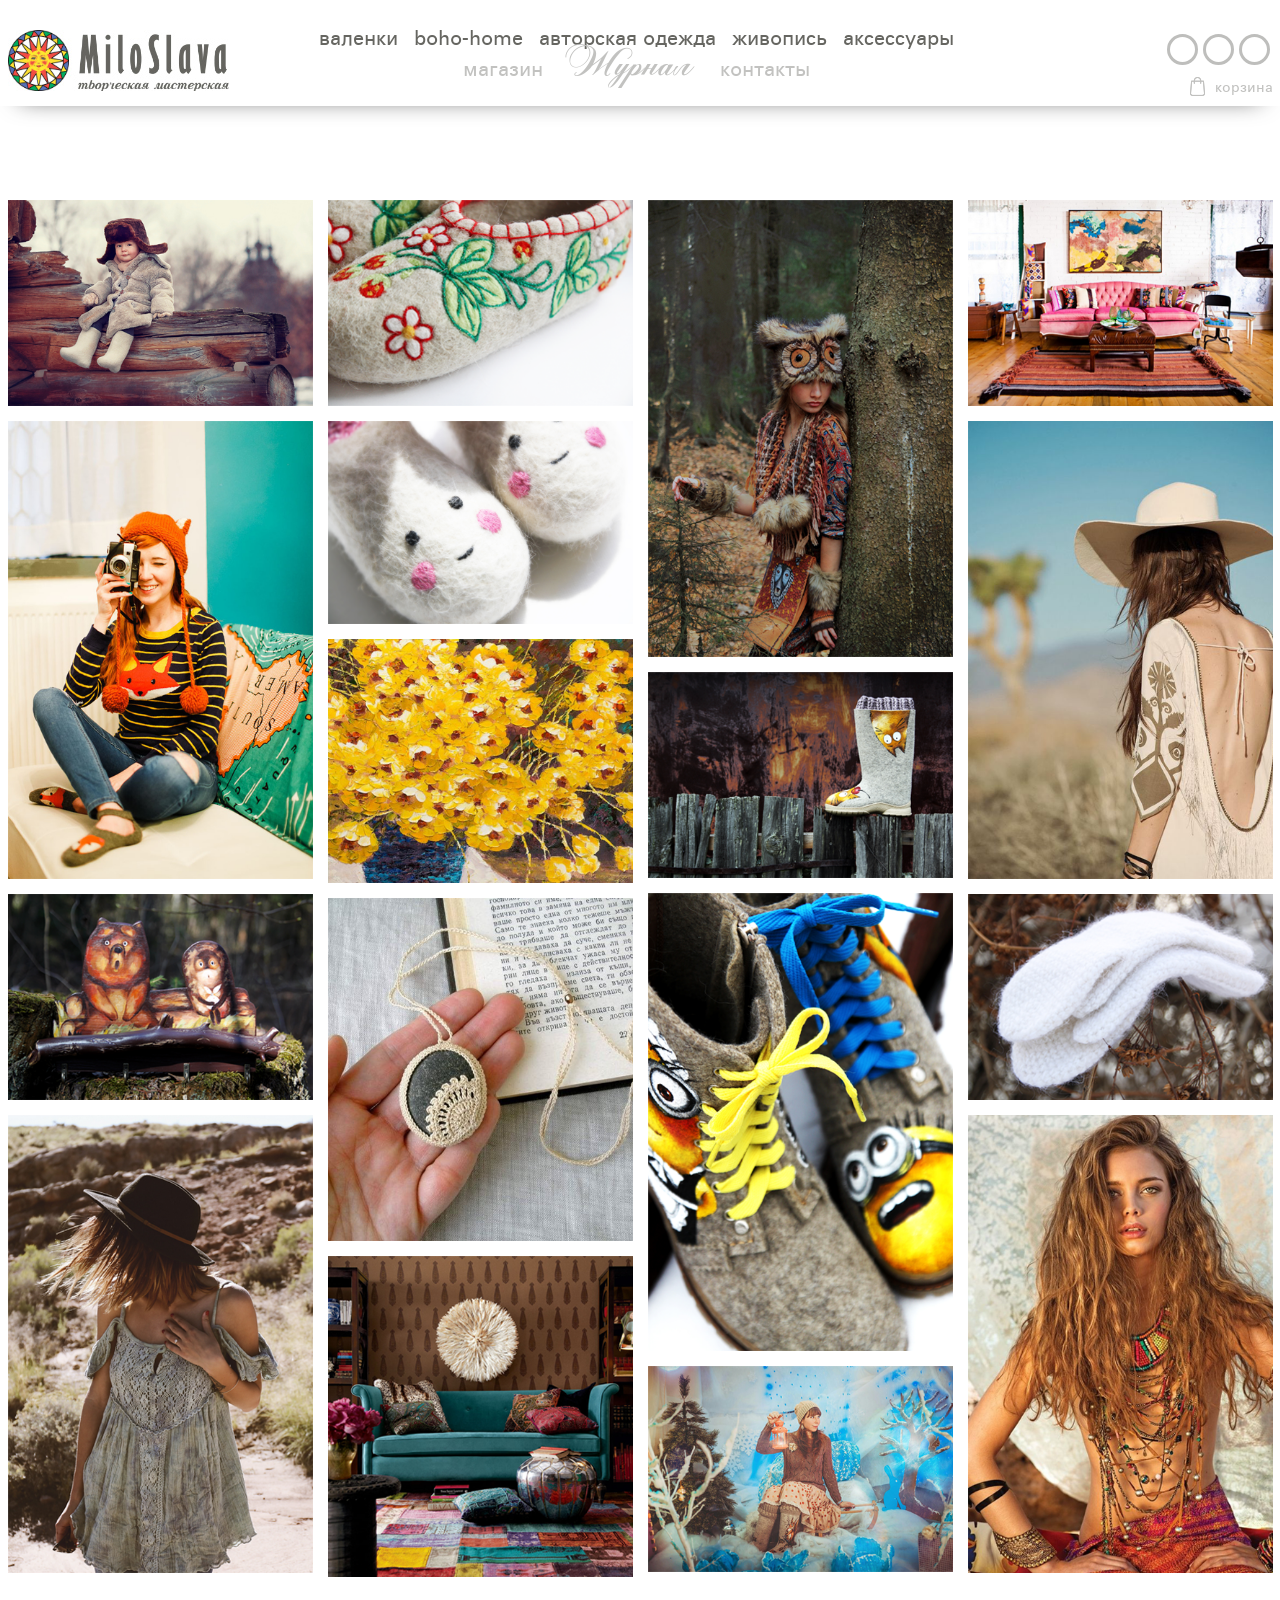
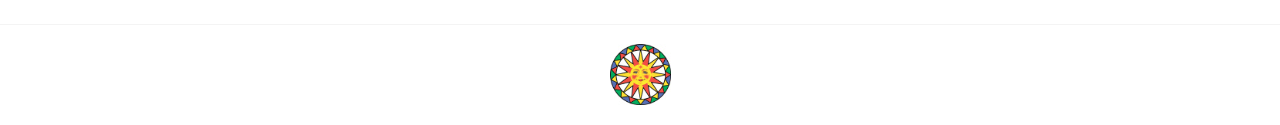
<file: index.html>
<!DOCTYPE html>
<html lang="ru">
<head>
    <meta charset="UTF-8">
    <title>MiloSlava</title>
    <meta name="viewport" content="width=device-width, initial-scale=1.0">
    <link href="css/main.css" type="text/css" rel="stylesheet">
    <link href="css/index.css" type="text/css" rel="stylesheet">
    <script src="js/jquery-3.2.1.min.js"></script>

    <script src="js/jaliswall.js"></script>
    <script src="js/main.js"></script>
    <script>
        $('.wall').jaliswall({
            item : '.wall-item',
        // column classname
        columnClass : '.wall-column'
        });


    </script>
</head>
<body>
<header>
    <div class="header">
        <div class="wrapper">
            <div class="wrapper__header clearfix">
                <a href="#" class="wrapper__header-logo clearfix">
                    <img src="img/logo.png">
                </a>
                <a href="#" id="menu-btn-toggle" class=""><span></span></a>
                <div id="overlay"> </div>
                <div id="myPanelDefault" >
                <div class="wrapper__header-menu style_menu" >
                    <div class="wrapper__header-menu-top">
                        <ul>
                            <li>
                                <a href="#">валенки </a>
                            </li>
                            <li>
                                <a href="#">boho-home</a>
                            </li>
                            <li>
                                <a href="#">авторская одежда</a>
                            </li>
                            <li>
                                <a href="#">живопись</a>
                            </li>
                            <li>
                                <a href="#">аксессуары </a>
                            </li>
                        </ul>
                    </div>
                    <div class="wrapper__header-menu-bottom">
                        <ul>
                            <li>
                                <a href="#">магазин</a>
                            </li>
                            <li>
                                <a href="#">Журнал</a>
                            </li>
                            <li>
                                <a href="#">контакты</a>
                            </li>

                        </ul>
                        <div class="wrapper__header-share_cart__share">
                            <a href="#"></a>
                            <a href="#"></a>
                            <a href="#"></a>
                        </div>
                    </div>
                </div>
                    </div>
                <div class="wrapper__header-share_cart">
                    <div class="wrapper__header-share_cart__share">
                        <a href="#"></a>
                        <a href="#"></a>
                        <a href="#"></a>
                    </div>
                    <div class="wrapper__header-share_cart__cart">
                        <a href="#">корзина</a>
                        <a href="#"></a>
                    </div>
                </div>
            </div>
        </div>
    </div>
</header>
<main>
    <div class="wrapp__content-main">
<div class="wrapper">
        <div class="wall clearfix">
            <div class="wall-column">
                <a class="wall-item" href="#">
                    <img src="img/img1.png">
                    <div class="hover_img">Комплект “Вещий лес”</div>
                </a>
                <a class="wall-item" href="#">
                    <img src="img/img2.png">
                    <div class="hover_img">Комплект “Вещий лес”</div>
                </a>
                <a class="wall-item" href="#">
                    <img src="img/img3.png">
                    <div class="hover_img">Комплект “Вещий лес”</div>
                </a>
                <a class="wall-item" href="#">
                    <img src="img/img4.png">
                    <div class="hover_img">Комплект “Вещий лес”</div>
                </a>
            </div>
            <div class="wall-column">
                <a class="wall-item" href="#">
                    <img src="img/img5.png">
                    <div class="hover_img">Комплект “Вещий лес”</div>
                </a>
                <a class="wall-item" href="#">
                    <img src="img/img6.png">
                    <div class="hover_img">Комплект “Вещий лес”</div>
                </a>
                <a class="wall-item" href="#">
                    <img src="img/img7.jpg">
                    <div class="hover_img">Комплект “Вещий лес”</div>
                </a>
                <a class="wall-item" href="#">
                    <img src="img/img8.png">
                    <div class="hover_img">Комплект “Вещий лес”</div>
                </a>
                <a class="wall-item" href="#">
                    <img src="img/img9.png">
                    <div class="hover_img">Комплект “Вещий лес”</div>
                </a>

            </div>
            <div class="wall-column">
                <a class="wall-item" href="#">
                    <img src="img/img10.png">
                    <div class="hover_img">Комплект “Вещий лес”</div>
                </a>
                <a class="wall-item" href="#">
                    <img src="img/img11.png">
                    <div class="hover_img">Комплект “Вещий лес”</div>
                </a>
                <a class="wall-item" href="#">
                    <img src="img/img12.png">
                    <div class="hover_img">Комплект “Вещий лес”</div>
                </a>
                <a class="wall-item" href="#">
                    <img src="img/img13.png">
                    <div class="hover_img">Комплект “Вещий лес”</div>
                </a>
            </div>

            <div class="wall-column">
                <a class="wall-item" href="#">
                    <img src="img/img14.png">
                    <div class="hover_img">Комплект “Вещий лес”</div>
                </a>
                <a class="wall-item" href="#">
                    <img src="img/img15.png">
                    <div class="hover_img">Комплект “Вещий лес”</div>
                </a>
                <a class="wall-item" href="#">
                    <img src="img/img16.png">
                    <div class="hover_img">Комплект “Вещий лес”</div>
                </a>
                <a class="wall-item" href="#">
                    <img src="img/img17.png">
                    <div class="hover_img">Комплект “Вещий лес”</div>
                </a>
            </div>
        </div>

        </div>


</div>

</main>
<footer>
    <div class="wrapper">
        <div class="wrapper__footer">
            <img src="img/footer-logo.png" alt="">
        </div>
    </div>
</footer>
</body>
</html>
</file>
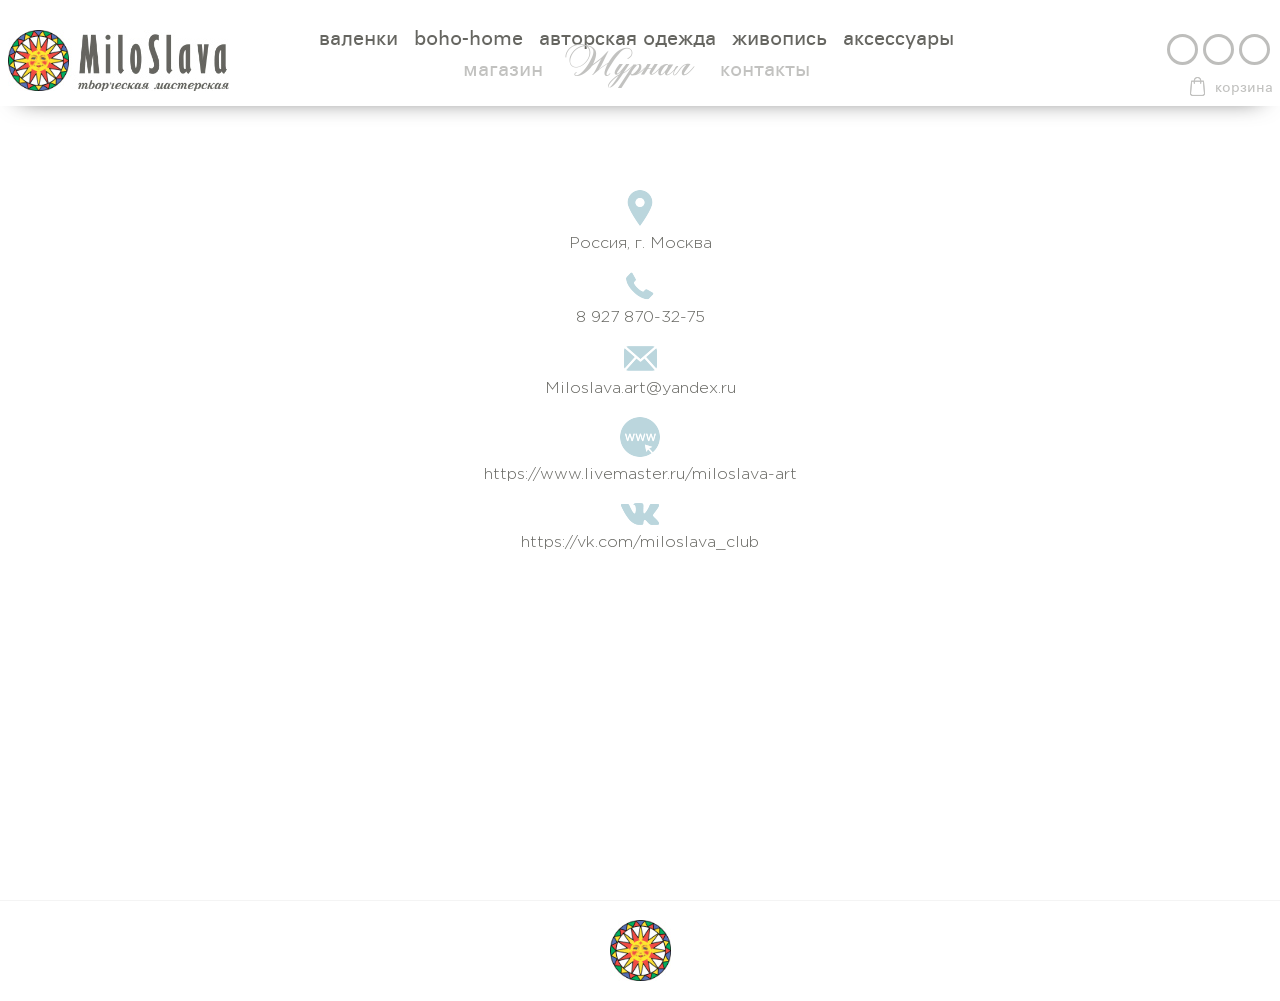
<file: contacts.html>
<!DOCTYPE html>
<html lang="ru">
<head>
    <meta charset="UTF-8">
    <title>MiloSlava</title>
    <meta name="viewport" content="width=device-width, initial-scale=1.0">
    <link href="css/main.css" type="text/css" rel="stylesheet">
    <link href="css/contacts.css" type="text/css" rel="stylesheet">
    <!--<link href="css/index.css" type="text/css" rel="stylesheet">-->
    <script src="js/jquery-3.2.1.min.js"></script>
    <script src="js/main.js"></script>
</head>
<body>
<header>
    <div class="header">
        <div class="wrapper">
            <div class="wrapper__header clearfix">
                <a href="#" class="wrapper__header-logo clearfix">
                    <img src="img/logo.png">
                </a>
                <a href="#" id="menu-btn-toggle" class=""><span></span></a>
                <div id="overlay"> </div>
                <div id="myPanelDefault" >
                    <div class="wrapper__header-menu style_menu" >
                        <div class="wrapper__header-menu-top">
                            <ul>
                                <li>
                                    <a href="#">валенки </a>
                                </li>
                                <li>
                                    <a href="#">boho-home</a>
                                </li>
                                <li>
                                    <a href="#">авторская одежда</a>
                                </li>
                                <li>
                                    <a href="#">живопись</a>
                                </li>
                                <li>
                                    <a href="#">аксессуары </a>
                                </li>
                            </ul>
                        </div>
                        <div class="wrapper__header-menu-bottom">
                            <ul>
                                <li>
                                    <a href="#">магазин</a>
                                </li>
                                <li>
                                    <a href="#">Журнал</a>
                                </li>
                                <li>
                                    <a href="#">контакты</a>
                                </li>

                            </ul>
                            <div class="wrapper__header-share_cart__share">
                                <a href="#"></a>
                                <a href="#"></a>
                                <a href="#"></a>
                            </div>
                        </div>
                    </div>
                </div>
                <div class="wrapper__header-share_cart">
                    <div class="wrapper__header-share_cart__share">
                        <a href="#"></a>
                        <a href="#"></a>
                        <a href="#"></a>
                    </div>
                    <div class="wrapper__header-share_cart__cart">
                        <a href="#">корзина</a>
                        <a href="#"></a>
                    </div>
                </div>
            </div>
        </div>
    </div>
</header>
<main>
    <div class="wrapp__content-main">
        <div class="wrapper">
            <div class="wrap_contacts">
                <!--<h1>Контакты</h1>-->
                <div class="wrapper-contacts">
                   <div class="wrap_contacts-data">
                       <img src="img/location.png">
                       <p>Россия, г. Москва</p>
                   </div>
                    <div class="wrap_contacts-data">
                        <img src="img/phone.png">
                        <p>8 927 870-32-75</p>
                    </div>
                    <div class="wrap_contacts-data">
                        <img src="img/email.png">
                        <p>Miloslava.art@yandex.ru</p>
                    </div>
                    <div class="wrap_contacts-data">
                        <img src="img/network.png">
                        <a href="https://www.livemaster.ru/miloslava-art" target="_blank">https://www.livemaster.ru/miloslava-art</a>
                    </div>
                    <div class="wrap_contacts-data">
                        <img src="img/vk-social.png">
                        <!--<span>Мы в контакте</span>-->
                        <a href="https://vk.com/miloslava_club" target="_blank">https://vk.com/miloslava_club</a>
                    </div>
                </div>
            </div>
        </div>
    </div>

</main>
<footer>
    <div class="wrapper">
        <div class="wrapper__footer">
            <img src="img/footer-logo.png" alt="">
        </div>
    </div>
</footer>
</body>
</html>
</file>
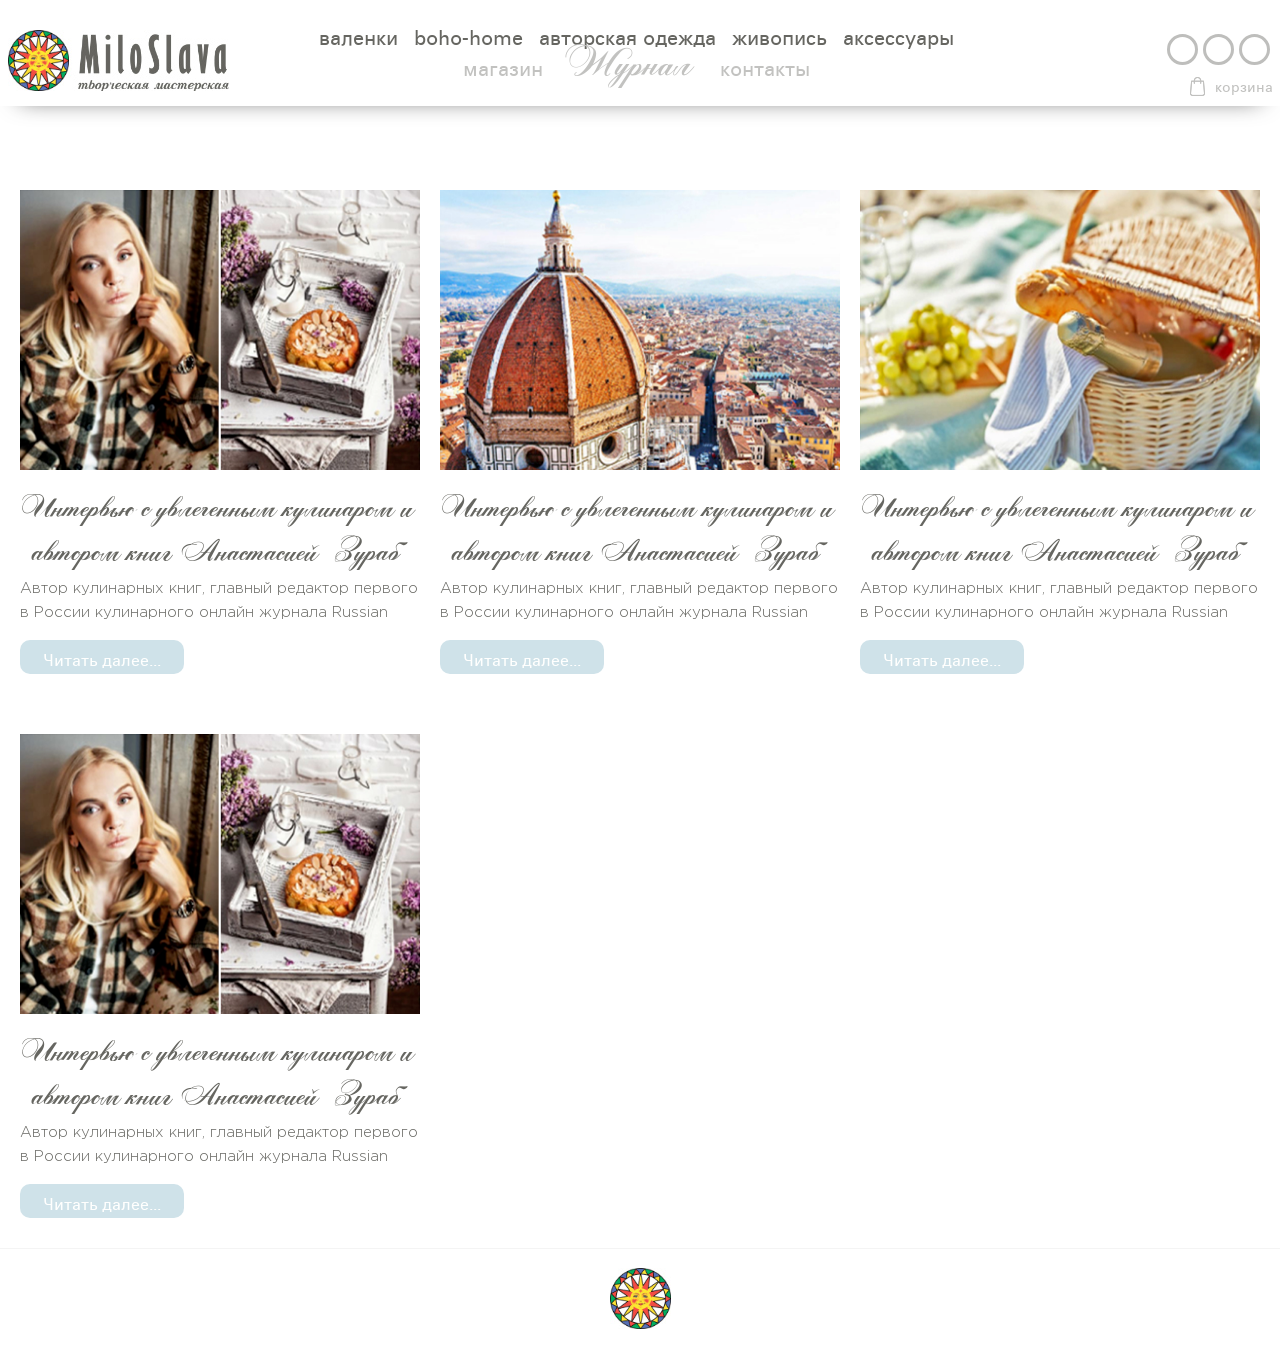
<file: magezin.html>
<!DOCTYPE html>
<html lang="ru">
<head>
    <meta charset="UTF-8">
    <title>MiloSlava</title>
    <meta name="viewport" content="width=device-width, initial-scale=1.0">
    <link href="css/main.css" type="text/css" rel="stylesheet">
    <link href="css/magazin.css" type="text/css" rel="stylesheet">
    <script src="js/jquery-3.2.1.min.js"></script>

    <script src="js/jaliswall.js"></script>
    <script src="js/main.js"></script>
    <script>
        $('.wall').jaliswall({
            item : '.wall-item',
            // column classname
            columnClass : '.wall-column'
        });


    </script>
</head>
<body>
<header>
    <div class="header">
        <div class="wrapper">
            <div class="wrapper__header clearfix">
                <a href="#" class="wrapper__header-logo clearfix">
                    <img src="img/logo.png">
                </a>
                <a href="#" id="menu-btn-toggle" class=""><span></span></a>
                <div id="overlay"> </div>
                <div id="myPanelDefault" >
                    <div class="wrapper__header-menu style_menu" >
                        <div class="wrapper__header-menu-top">
                            <ul>
                                <li>
                                    <a href="#">валенки </a>
                                </li>
                                <li>
                                    <a href="#">boho-home</a>
                                </li>
                                <li>
                                    <a href="#">авторская одежда</a>
                                </li>
                                <li>
                                    <a href="#">живопись</a>
                                </li>
                                <li>
                                    <a href="#">аксессуары </a>
                                </li>
                            </ul>
                        </div>
                        <div class="wrapper__header-menu-bottom">
                            <ul>
                                <li>
                                    <a href="#">магазин</a>
                                </li>
                                <li>
                                    <a href="#">Журнал</a>
                                </li>
                                <li>
                                    <a href="#">контакты</a>
                                </li>

                            </ul>
                            <div class="wrapper__header-share_cart__share">
                                <a href="#"></a>
                                <a href="#"></a>
                                <a href="#"></a>
                            </div>
                        </div>
                    </div>
                </div>
                <div class="wrapper__header-share_cart">
                    <div class="wrapper__header-share_cart__share">
                        <a href="#"></a>
                        <a href="#"></a>
                        <a href="#"></a>
                    </div>
                    <div class="wrapper__header-share_cart__cart">
                        <a href="#">корзина</a>
                        <a href="#"></a>
                    </div>
                </div>
            </div>
        </div>
    </div>
</header>
<main>
    <div class="wrapp__content-main">
        <div class="wrapper">
            <div class="wrap_magazin-article clearfix">
                <div class="wrap-article">
                    <img src="img/article1.png" alt="">
                    <h3>Интервью с увлеченным кулинаром и автором книг Анастасией Зураб</h3>
                    <p>Автор кулинарных книг, главный редактор первого в России кулинарного онлайн журнала Russian Foodie и фуд-...</p>
                    <a href="#">Читать далее...</a>
                </div>
                <div class="wrap-article">
                    <img src="img/article2.png" alt="">
                    <h3>Интервью с увлеченным кулинаром и автором книг Анастасией Зураб</h3>
                    <p>Автор кулинарных книг, главный редактор первого в России кулинарного онлайн журнала Russian Foodie и фуд-...</p>
                    <a href="#">Читать далее...</a>
                </div>
                <div class="wrap-article">
                    <img src="img/article3.png" alt="">
                    <h3>Интервью с увлеченным кулинаром и автором книг Анастасией Зураб</h3>
                    <p>Автор кулинарных книг, главный редактор первого в России кулинарного онлайн журнала Russian Foodie и фуд-...</p>
                    <a href="#">Читать далее...</a>
                </div>
                <div class="wrap-article">
                    <img src="img/article1.png" alt="">
                    <h3>Интервью с увлеченным кулинаром и автором книг Анастасией Зураб</h3>
                    <p>Автор кулинарных книг, главный редактор первого в России кулинарного онлайн журнала Russian Foodie и фуд-...</p>
                    <a href="#">Читать далее...</a>
                </div>
            </div>
        </div>


    </div>

</main>
<footer>
    <div class="wrapper">
        <div class="wrapper__footer">
            <img src="img/footer-logo.png" alt="">
        </div>
    </div>
</footer>
</body>
</html>
</file>
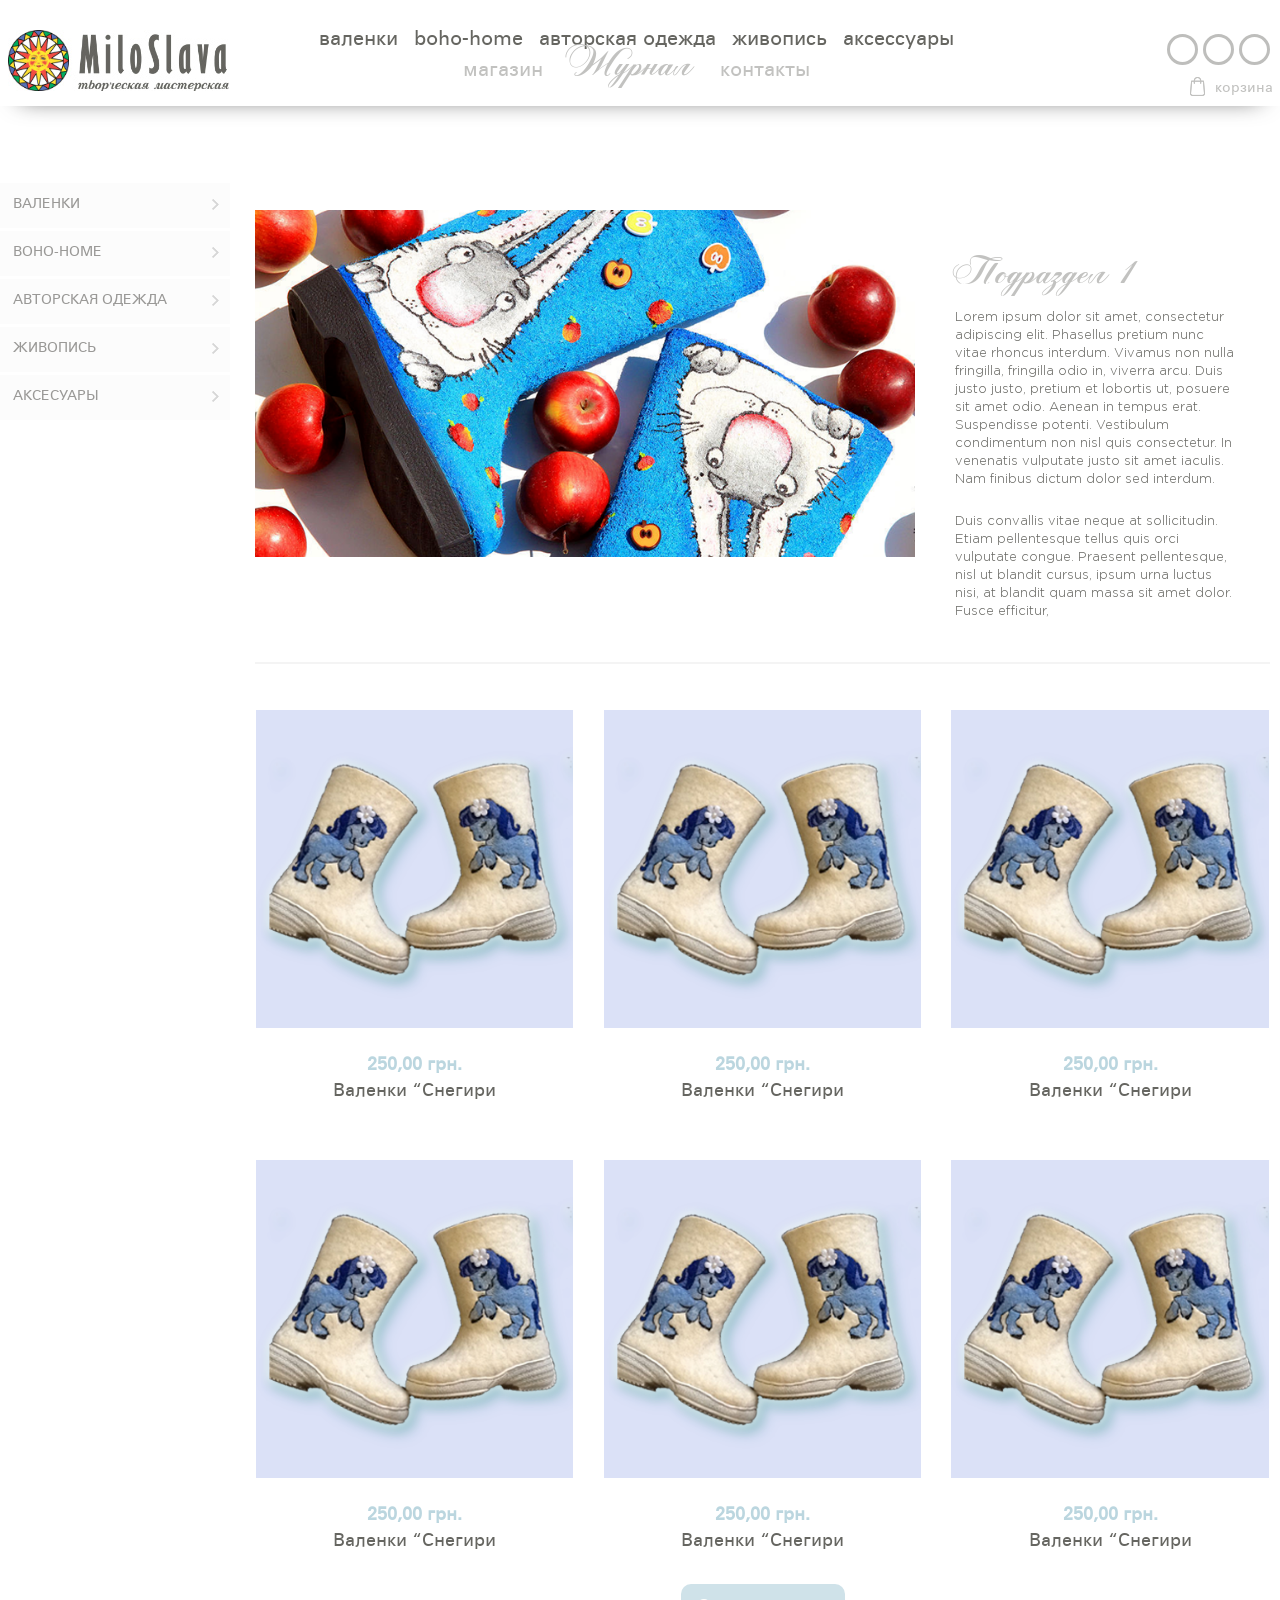
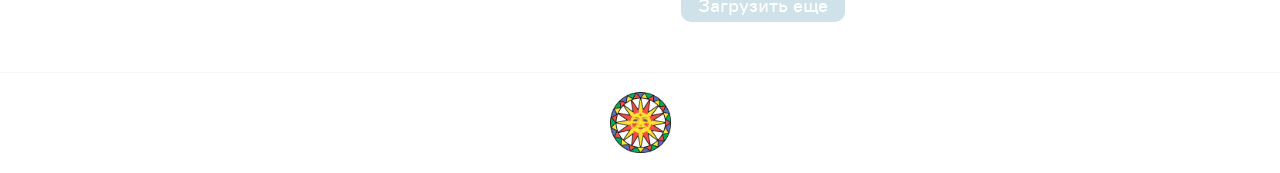
<file: one_category.html>
<!DOCTYPE html>
<html lang="ru">
<head>
    <meta charset="UTF-8">
    <title>MiloSlava | Shop</title>
    <meta name="viewport" content="width=device-width, initial-scale=1.0">
    <link href="css/main.css" type="text/css" rel="stylesheet">
    <link href="css/shop.css" type="text/css" rel="stylesheet">
    <link href="css/one-rozdel.css" type="text/css" rel="stylesheet">
    <script src="js/jquery-3.2.1.min.js"></script>
    <script src="js/main.js"></script>

    <link rel="stylesheet" href="css/magnific-popup.css">

    <!-- Magnific Popup core JS file -->
    <script src="js/jquery.magnific-popup.min.js"></script>
    <script>
        $(document).ready(function(){
            $(".style_menu").on("click","a", function (event) {
                //отменяем стандартную обработку нажатия по ссылке
                event.preventDefault();

                //забираем идентификатор бока с атрибута href
                var id  = $(this).attr('href'),

                //узнаем высоту от начала страницы до блока на который ссылается якорь
                        top = $(id).offset().top;

                //анимируем переход на расстояние - top за 1500 мс
                $('body,html').animate({scrollTop: top}, 1500);
            });
        });
        $(function () {
            $('.popup-modal').magnificPopup({
                type: 'inline',
                preloader: false,
                focus: '#username',
                modal: true
            });
            $(document).on('click', '.popup-modal-dismiss', function (e) {
                e.preventDefault();
                $.magnificPopup.close();
            });
        });
    </script>
</head>
<body>
<header>
    <div class="header">
        <div class="wrapper">
            <div class="wrapper__header clearfix">
                <a href="#" class="wrapper__header-logo clearfix">
                    <img src="img/logo.png">
                </a>
                <a href="#" id="menu-btn-toggle" class=""><span></span></a>
                <div id="overlay"> </div>
                <div id="myPanelDefault" >
                    <div class="wrapper__header-menu style_menu" >
                        <div class="wrapper__header-menu-top">
                            <ul>
                                <li>
                                    <a href="#">валенки </a>
                                </li>
                                <li>
                                    <a href="#">boho-home</a>
                                </li>
                                <li>
                                    <a href="#">авторская одежда</a>
                                </li>
                                <li>
                                    <a href="#">живопись</a>
                                </li>
                                <li>
                                    <a href="#">аксессуары </a>
                                </li>
                            </ul>
                            <ul class="style_menu" style="display: block; margin-top: 0; margin-bottom: 0" >
                                <ul class="multi-accordion non">
                                    <li>
                                        <a href="#" class="first_item" >Валенки</a>
                                        <ul>
                                            <li>
                                                <a href="#ex1" >Подраздел 1</a>
                                            </li>
                                            <li>
                                                <a href="#ex2" >Подраздел 2</a>
                                            </li>
                                            <li>
                                                <a href="#ex3" >Подраздел 3</a>
                                            </li>
                                            <li>
                                                <a href="#ex4" >Подраздел 4</a>
                                            </li>
                                        </ul>
                                    </li>
                                    <li>
                                        <a href="#" class="first_item" >boho-home</a>
                                        <ul>
                                            <li>
                                                <a href="#" >Подраздел 1</a>
                                            </li>
                                            <li>
                                                <a href="#" >Подраздел 2</a>
                                            </li>
                                            <li>
                                                <a href="#" >Подраздел 3</a>
                                            </li>
                                            <li>
                                                <a href="#" >Подраздел 4</a>
                                            </li>
                                        </ul>
                                    </li>
                                    <li>
                                        <a href="#" class="first_item" >авторская одежда </a>
                                        <ul>
                                            <li>
                                                <a href="#" >Подраздел 1</a>
                                            </li>
                                            <li>
                                                <a href="#" >Подраздел 2</a>
                                            </li>
                                            <li>
                                                <a href="#" >Подраздел 3</a>
                                            </li>
                                            <li>
                                                <a href="#" >Подраздел 4</a>
                                            </li>
                                        </ul>
                                    </li>
                                    <li>
                                        <a href="index.html" class="first_item" >живопись</a>
                                        <ul>
                                            <li>
                                                <a href="#" >Подраздел 1</a>
                                            </li>
                                            <li>
                                                <a href="#" >Подраздел 2</a>
                                            </li>
                                            <li>
                                                <a href="#" >Подраздел 3</a>
                                            </li>
                                            <li>
                                                <a href="#" >Подраздел 4</a>
                                            </li>
                                        </ul>
                                    </li>
                                    <li>
                                        <a href="#" class="first_item" >аксесуары</a>
                                        <ul>
                                            <li>
                                                <a href="#" >Подраздел 1</a>
                                            </li>
                                            <li>
                                                <a href="#" >Подраздел 2</a>
                                            </li>
                                            <li>
                                                <a href="#" >Подраздел 3</a>
                                            </li>
                                            <li>
                                                <a href="#" >Подраздел 4</a>
                                            </li>
                                        </ul>
                                    </li>
                                </ul>
                            </ul>
                        </div>
                        <div class="wrapper__header-menu-bottom">
                            <ul>
                                <li>
                                    <a href="#">магазин</a>
                                </li>
                                <li>
                                    <a href="#">Журнал</a>
                                </li>
                                <li>
                                    <a href="#">контакты</a>
                                </li>

                            </ul>
                            <div class="wrapper__header-share_cart__share">
                                <a href="#"></a>
                                <a href="#"></a>
                                <a href="#"></a>
                            </div>
                        </div>
                    </div>
                </div>
                <div class="wrapper__header-share_cart">
                    <div class="wrapper__header-share_cart__share">
                        <a href="#"></a>
                        <a href="#"></a>
                        <a href="#"></a>
                    </div>
                    <div class="wrapper__header-share_cart__cart">
                        <a href="#cart-product" class="popup-modal">корзина</a>
                        <a href="#cart-product" class="popup-modal"></a>
                    </div>
                </div>
            </div>
        </div>
    </div>
</header>
<main>
    <div class="wrapp__content-main">
        <div class="wrapper">
            <div class="wrap_shop">
                <div class="wrap_left-menu">
                    <ul class="style_menu" style="display: block; margin-top: 0; margin-bottom: 0" >
                        <ul class="multi-accordion non">
                            <li>
                                <a href="#" class="first_item" >Валенки</a>
                                <ul>
                                    <li>
                                        <a href="#ex1" >Подраздел 1</a>
                                    </li>
                                    <li>
                                        <a href="#ex2" >Подраздел 2</a>
                                    </li>
                                    <li>
                                        <a href="#ex3" >Подраздел 3</a>
                                    </li>
                                    <li>
                                        <a href="#ex4" >Подраздел 4</a>
                                    </li>
                                </ul>
                            </li>
                            <li>
                                <a href="#" class="first_item" >boho-home</a>
                                <ul>
                                    <li>
                                    <li>
                                        <a href="#" >авторская одежда</a>
                                    </li>
                                    <li>
                                        <a href="#" >живопись</a>
                                    </li>
                                    <li>
                                        <a href="#" >аксесуары</a>
                                    </li>
                                    </li>
                                </ul>
                            </li>
                            <li>
                                <a href="#" class="first_item" >авторская одежда </a>
                                <ul>
                                    <li>
                                    <li>
                                        <a href="#" >Проектирование</a>
                                    </li>
                                    <li>
                                        <a href="#" >Монтаж</a>
                                    </li>
                                    <li>
                                        <a href="#" >Изготовление и сборка</a>
                                    </li>
                                    </li>
                                </ul>
                            </li>
                            <li>
                                <a href="index.html" class="first_item" >живопись</a>
                                <ul>
                                    <li>
                                    <li>
                                        <a href="#" >Проектирование</a>
                                    </li>
                                    <li>
                                        <a href="#" >Монтаж</a>
                                    </li>
                                    <li>
                                        <a href="#" >Изготовление и сборка</a>
                                    </li>
                                    </li>
                                </ul>
                            </li>
                            <li>
                                <a href="#" class="first_item" >аксесуары</a>
                                <ul>
                                    <li>
                                    <li>
                                        <a href="#" >Проектирование</a>
                                    </li>
                                    <li>
                                        <a href="#" >Монтаж</a>
                                    </li>
                                    <li>
                                        <a href="#" >Изготовление и сборка</a>
                                    </li>
                                    </li>
                                </ul>
                            </li>
                        </ul>
                    </ul>
                </div>
            </div>

            <div class="wrap_shop-content clearfix">
                <div class="wrap_unit" id="ex1">
                    <div class="section1 clearfix">
                        <img src="img/main-shop-img.png">
                        <div class="section1-text">
                            <a  class="rozdel"> Подраздел 1</a>
                            <div class="shop-desc">
                                <p>
                                    Lorem ipsum dolor sit amet, consectetur adipiscing elit. Phasellus pretium nunc vitae rhoncus interdum. Vivamus non nulla fringilla, fringilla odio in, viverra arcu. Duis justo justo, pretium et lobortis ut, posuere sit amet odio. Aenean in tempus erat. Suspendisse potenti. Vestibulum condimentum non nisl quis consectetur. In venenatis vulputate justo sit amet iaculis. Nam finibus dictum dolor sed interdum.
                                </p>
                                <p>
                                    Duis convallis vitae neque at sollicitudin. Etiam pellentesque tellus quis orci vulputate congue. Praesent pellentesque, nisl ut blandit cursus, ipsum urna luctus nisi, at blandit quam massa sit amet dolor. Fusce efficitur,
                                </p>
                            </div>
                        </div>
                    </div>
                    <div class="section2 clearfix">
                        <div class="wrap_products clearfix">
                            <a href="#cart-detail" class="popup-modal product">
                                <img src="img/product1.png">
                                <span class="price">250,00 грн.</span>
                                <p>Валенки “Снегири</p>
                            </a>
                            <a href="#" class="product">
                                <img src="img/product1.png">
                                <span class="price">250,00 грн.</span>
                                <p>Валенки “Снегири</p>
                            </a>
                            <a href="#" class="product">
                                <img src="img/product1.png">
                                <span class="price">250,00 грн.</span>
                                <p>Валенки “Снегири</p>
                            </a>
                            <a href="#cart-detail" class="popup-modal product">
                                <img src="img/product1.png">
                                <span class="price">250,00 грн.</span>
                                <p>Валенки “Снегири</p>
                            </a>
                            <a href="#" class="product">
                                <img src="img/product1.png">
                                <span class="price">250,00 грн.</span>
                                <p>Валенки “Снегири</p>
                            </a>
                            <a href="#" class="product">
                                <img src="img/product1.png">
                                <span class="price">250,00 грн.</span>
                                <p>Валенки “Снегири</p>
                            </a>
                        </div>
                        <a href="#" class="more_product">Загрузить еще</a>
                    </div>
                </div>
            </div>
        </div>
    </div>

</main>
<footer>
    <div class="wrapper">
        <div class="wrapper__footer">
            <img src="img/footer-logo.png" alt="">
        </div>
    </div>
</footer>
<div id="cart-product" class="white-popup-block mfp-hide">
    <div class="wrap_cart-product">
        <a class="popup-modal-dismiss"></a>

        <div class="wrap_product-list">
            <div class="product-list-caption">
                <h4 class="title-pupup">Корзина</h4>
                <div class="capton-block-price">Цена</div>
                <div class="capton-block-count">Количество</div>
                <div class="capton-block-summ">Сумма</div>
            </div>
            <div class="product-list">
                <div class="wrap_op">
                    <a href="#" class="mini-close"></a>
                    <img src="img/product-in-cart.png">
                    <h3>Валенки <br> “Снегири”</h3>
                </div>
                <p class="sum-price-product">1400,00 Р.</p>
                <div class="wrap_counter">
                    <div class="number-min"></div>
                    <input readonly="1" name="item[count]" type="number" value="1">
                    <div class="number-max"></div>
                </div>
                <p class="price-product">350,00 Р.</p>
            </div>
            <div class="product-list">
                <div class="wrap_op">
                    <a href="#" class="mini-close"></a>
                    <img src="img/product-in-cart.png">
                    <h3>Валенки <br> “Снегири”</h3>
                </div>
                <p class="sum-price-product">1400,00 Р.</p>
                <div class="wrap_counter">
                    <div class="number-min"></div>
                    <input readonly="1" name="item[count]" type="number" value="1">
                    <div class="number-max"></div>
                </div>
                <p class="price-product">350,00 Р.</p>
            </div>
        </div>
        <div class="list-summ">
            <div  class="data-cell"></div>
            <div class="cap-itog">Итого:</div>
            <div class="data-summ">1400,00 Р.</div>
        </div>
        <div class="wrap-bay-bottom clearfix">
            <a href="#" class="next-bay">Продолжить покупки</a>
            <button type="submit">Оформить заказ</button>
        </div>
    </div>
</div>

<div id="cart-detail" class="white-popup-block mfp-hide">
    <div class="wrap_cart-detail">
        <a class="popup-modal-dismiss"></a>

        <div class="wrap_product-list-detail">
            <div class="wrap-product-galery">

            </div>
        </div>
    </div>
</div>

</body>
</html>
</file>
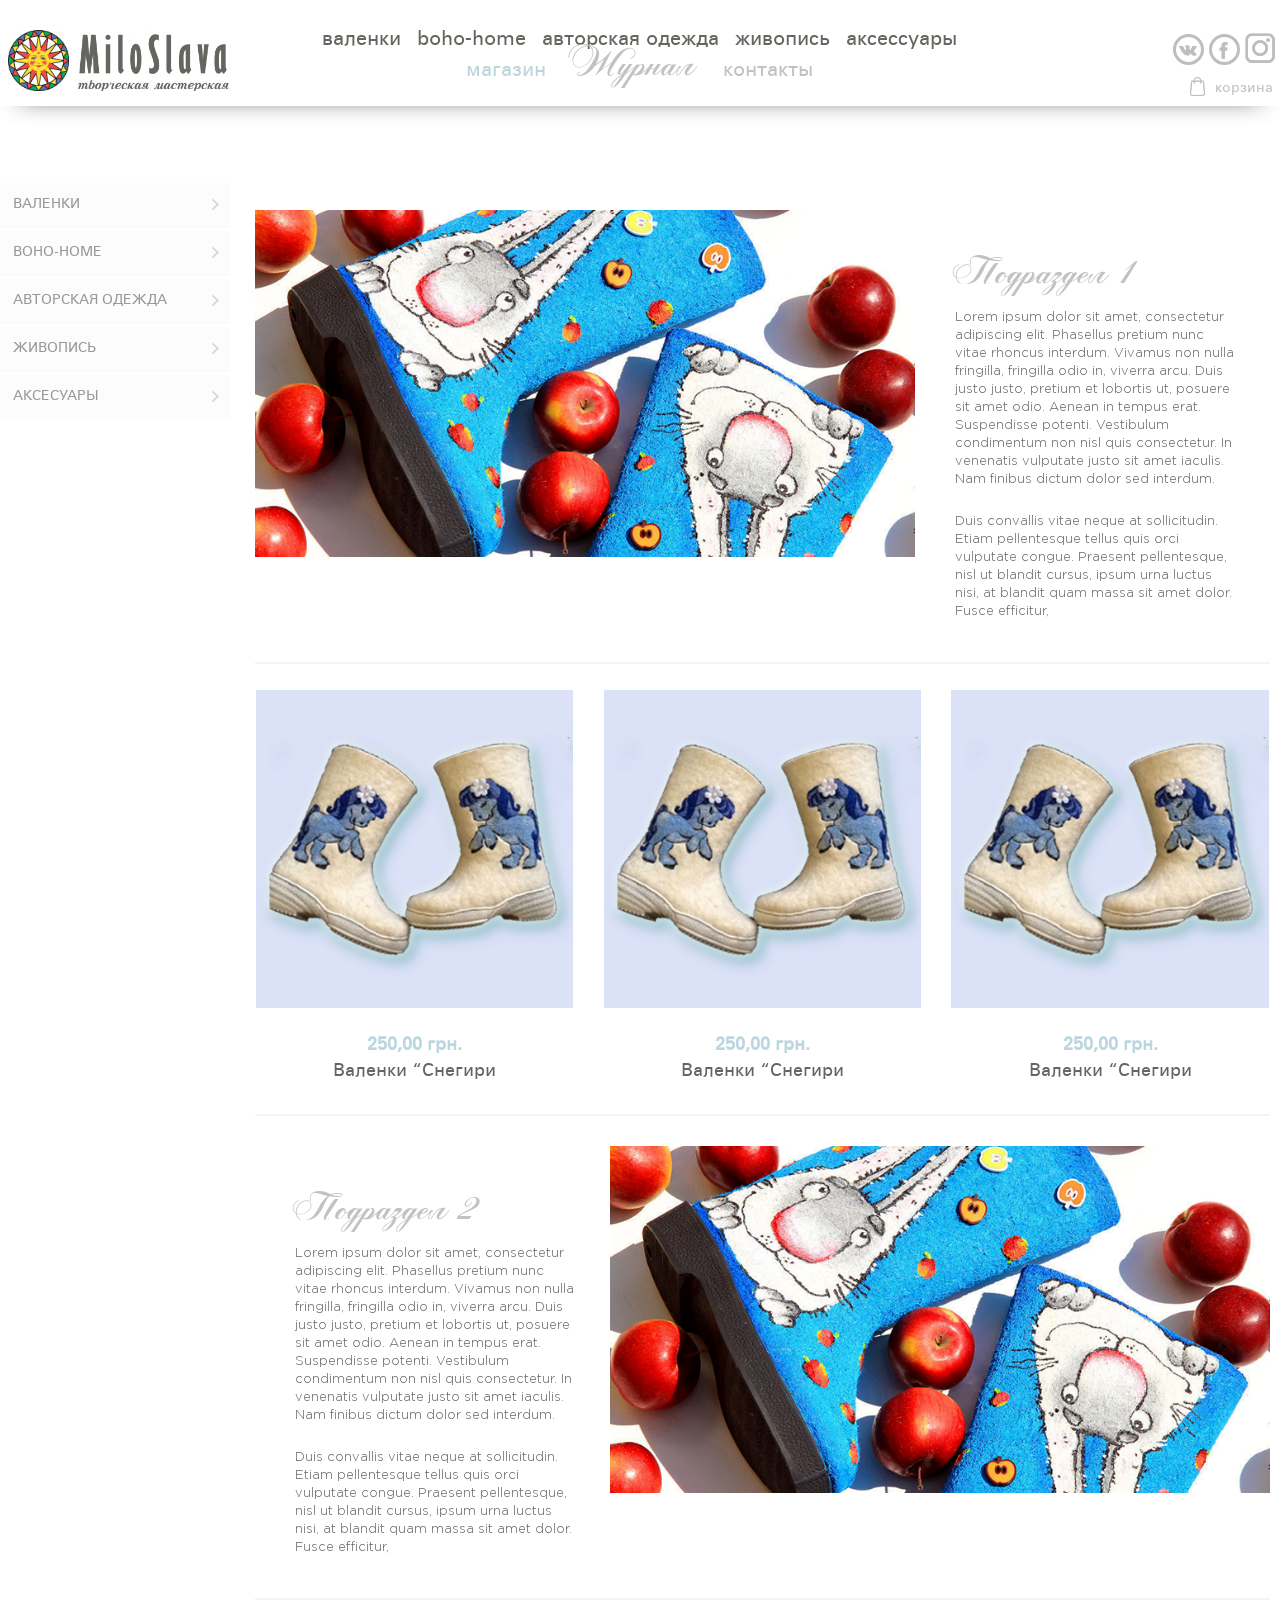
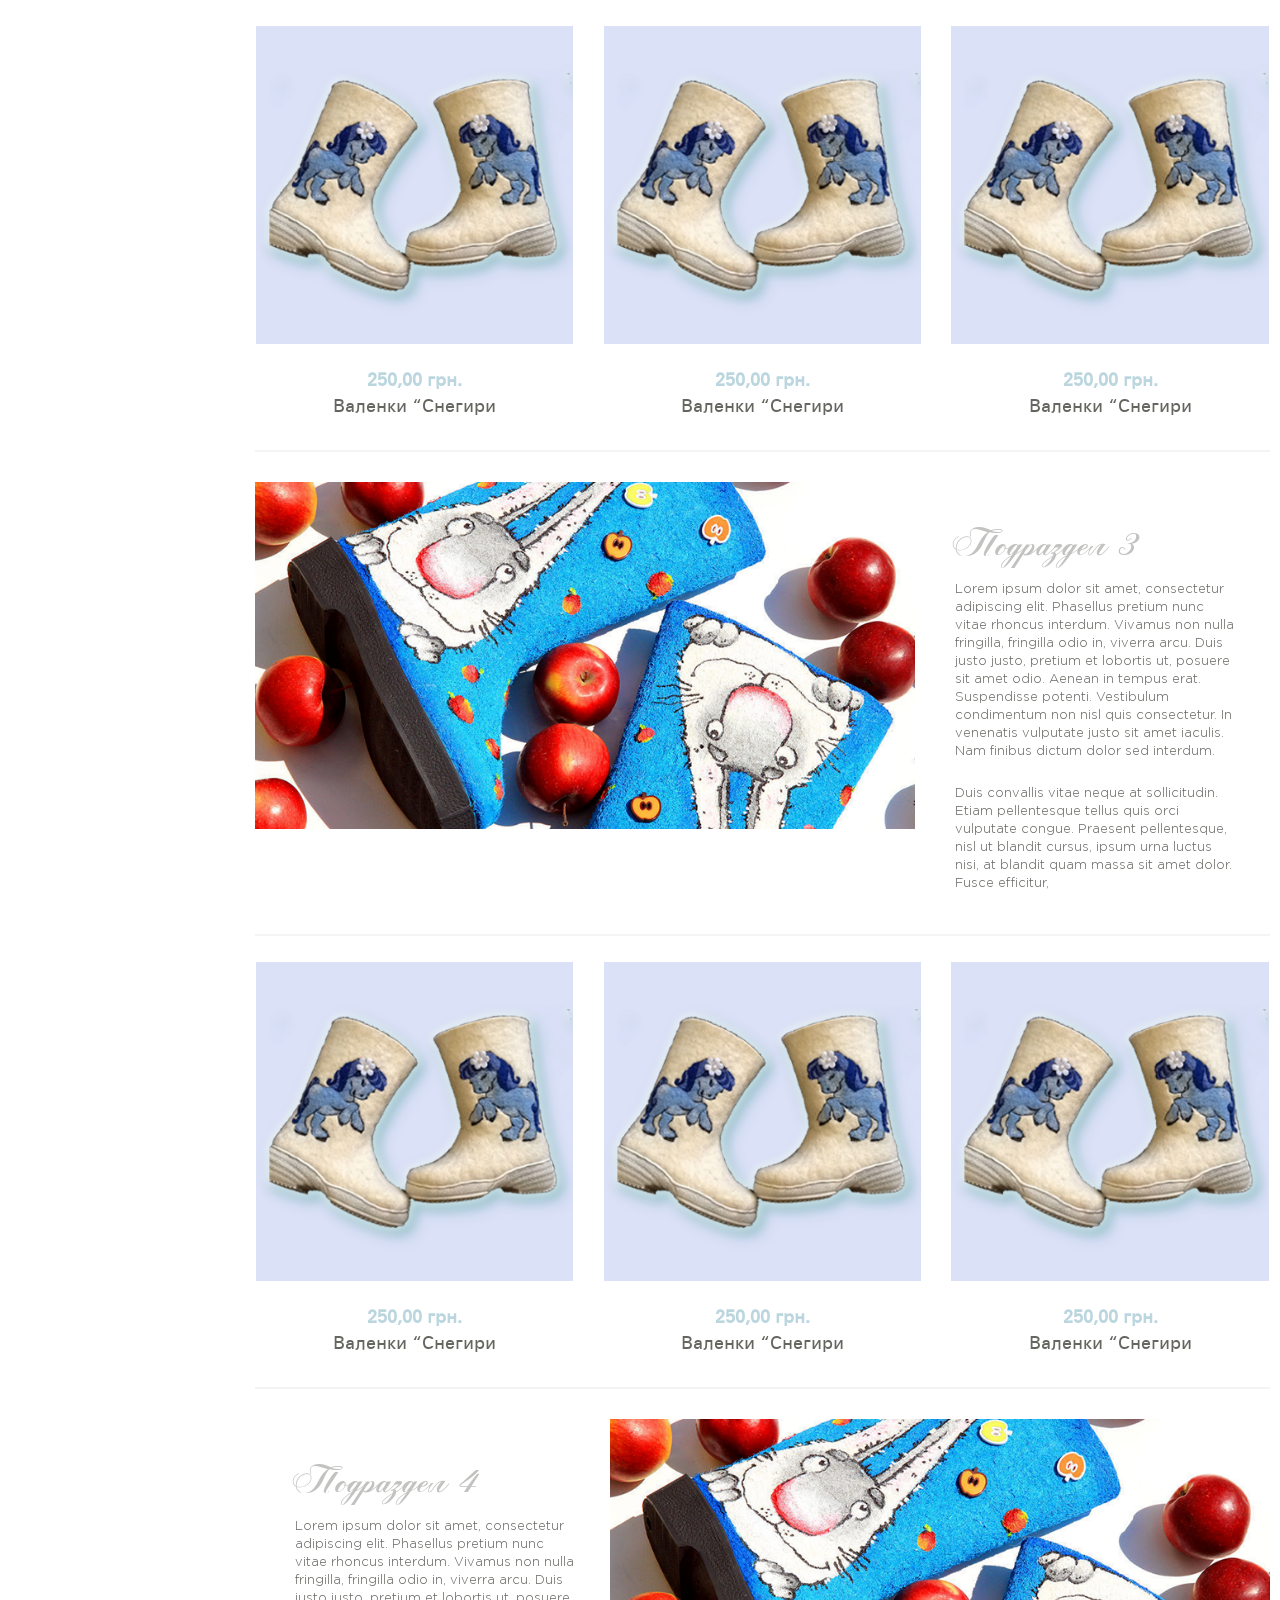
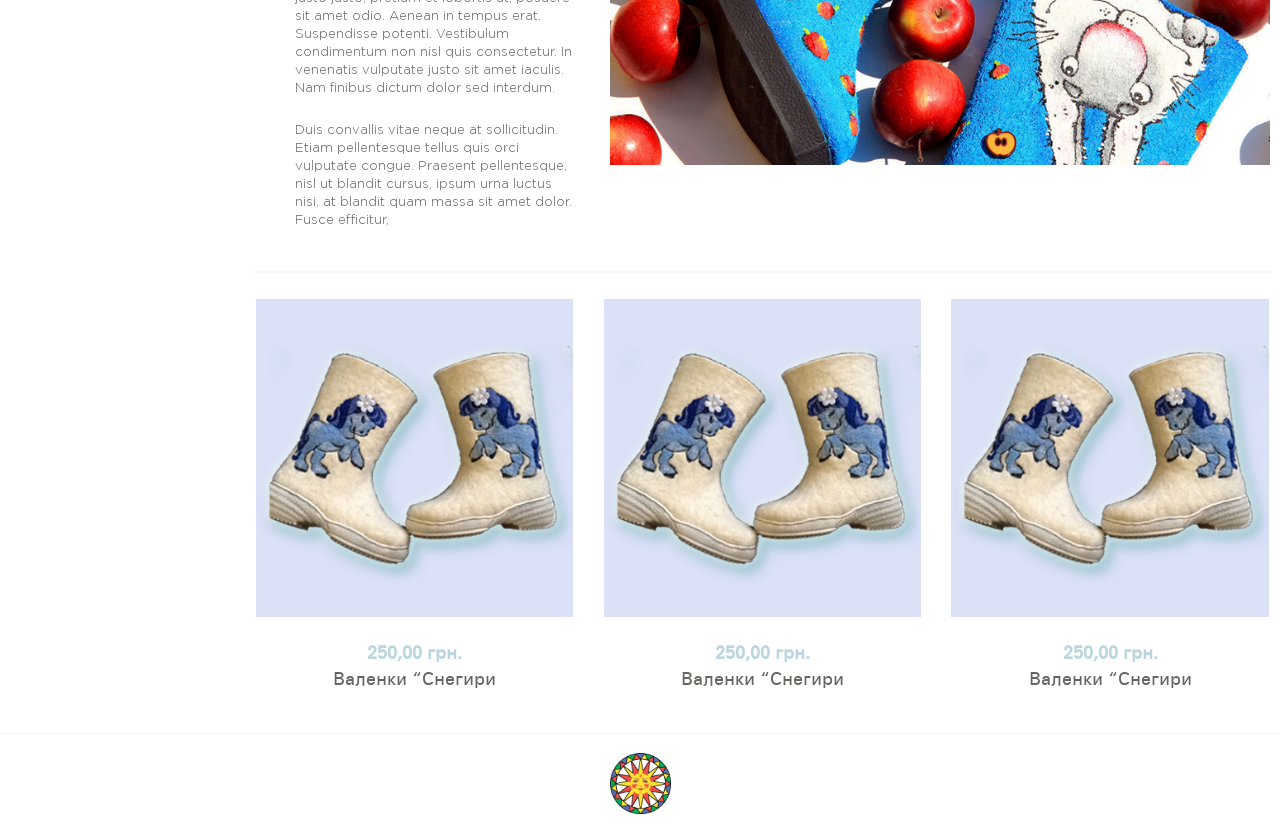
<file: shop.html>
<!DOCTYPE html>
<html lang="ru">
<head>
    <meta charset="UTF-8">
    <title>MiloSlava | Shop</title>
    <meta name="viewport" content="width=device-width, initial-scale=1.0">
    <link href="css/main.css" type="text/css" rel="stylesheet">
    <link href="css/shop.css" type="text/css" rel="stylesheet">
    <link href="css/slick.css" type="text/css" rel="stylesheet">
    <script src="js/jquery-3.2.1.min.js"></script>
    <script src="js/slick.min.js"></script>
    <script src="js/main.js"></script>
    <link rel="stylesheet" href="css/magnific-popup.css">
    <!-- Magnific Popup core JS file -->
    <script src="js/jquery.magnific-popup.min.js"></script>
    <script>
        $( document ).ready(function() {
            $('.slider-for').slick({
            slidesToShow: 1,
            slidesToScroll: 1,
            arrows: false,
            fade: true,
            asNavFor: '.slider-nav'
        });
        $('.slider-nav').slick({
            slidesToShow: 6,
            slidesToScroll: 1,
            asNavFor: '.slider-for',
            centerMode: false,
            focusOnSelect: true,
            vertical: true,
            responsive: [
                {
                    breakpoint: 1366,
                    settings: {
                        slidesToShow: 3,
                        slidesToScroll: 1
                    }
                },
                {
                    breakpoint: 991,
                    settings: {
                        slidesToShow: 3,
                        slidesToScroll: 1
                    }
                },
                {
                    breakpoint: 680,
                    settings: {
                        slidesToShow: 2,
                        slidesToScroll: 1,
                        vertical: false
                    }
                },
                {
                    breakpoint: 425,
                    settings: {
                        slidesToShow: 1,
                        slidesToScroll: 1,
                        vertical: false
                    }
                }


            ]
        });
})
    </script>

</head>
<body>
<header>
    <div class="header">
        <div class="wrapper">
            <div class="wrapper__header clearfix">
                <a href="#" class="wrapper__header-logo clearfix">
                    <img src="img/logo.png">
                </a>
                <a href="#" id="menu-btn-toggle" class=""><span></span></a>
                <div id="overlay"> </div>
                <div id="myPanelDefault" >
                    <div class="wrapper__header-menu style_menu" >
                        <div class="wrapper__header-menu-top">
                            <ul>
                                <li>
                                    <a href="#">валенки </a>
                                </li>
                                <li>
                                    <a href="#">boho-home</a>
                                </li>
                                <li>
                                    <a href="#">авторская одежда</a>
                                </li>
                                <li>
                                    <a href="#">живопись</a>
                                </li>
                                <li>
                                    <a href="#">аксессуары </a>
                                </li>
                            </ul>
                            <ul class="style_menu" style="display: block; margin-top: 0; margin-bottom: 0" >
                                <ul class="multi-accordion non">
                                    <li>
                                        <a href="#" class="first_item" >Валенки</a>
                                        <ul>
                                            <li>
                                                <a class="x" href="#ex1" >Подраздел 1</a>
                                            </li>
                                            <li>
                                                <a class="x" href="#ex2" >Подраздел 2</a>
                                            </li>
                                            <li>
                                                <a class="x" href="#ex3" >Подраздел 3</a>
                                            </li>
                                            <li>
                                                <a class="x" href="#ex4" >Подраздел 4</a>
                                            </li>
                                        </ul>
                                    </li>
                                    <li>
                                        <a href="#" class="first_item" >boho-home</a>
                                        <ul>
                                            <li>
                                                <a class="x" href="#" >Подраздел 1</a>
                                            </li>
                                            <li>
                                                <a class="x" href="#" >Подраздел 2</a>
                                            </li>
                                            <li>
                                                <a class="x" href="#" >Подраздел 3</a>
                                            </li>
                                            <li>
                                                <a class="x" href="#" >Подраздел 4</a>
                                            </li>
                                        </ul>
                                    </li>
                                    <li>
                                        <a href="#" class="first_item" >авторская одежда </a>
                                        <ul>
                                            <li>
                                                <a class="x" href="#" >Подраздел 1</a>
                                            </li>
                                            <li>
                                                <a class="x" href="#" >Подраздел 2</a>
                                            </li>
                                            <li>
                                                <a class="x" href="#" >Подраздел 3</a>
                                            </li>
                                            <li>
                                                <a class="x" href="#" >Подраздел 4</a>
                                            </li>
                                        </ul>
                                    </li>
                                    <li>
                                        <a href="index.html" class="first_item" >живопись</a>
                                        <ul>
                                            <li>
                                                <a class="x" href="#" >Подраздел 1</a>
                                            </li>
                                            <li>
                                                <a class="x" href="#" >Подраздел 2</a>
                                            </li>
                                            <li>
                                                <a class="x" href="#" >Подраздел 3</a>
                                            </li>
                                            <li>
                                                <a class="x" href="#" >Подраздел 4</a>
                                            </li>
                                        </ul>
                                    </li>
                                    <li>
                                        <a href="#" class="first_item" >аксесуары</a>
                                        <ul>
                                            <li>
                                                <a class="x" href="#" >Подраздел 1</a>
                                            </li>
                                            <li>
                                                <a class="x" href="#" >Подраздел 2</a>
                                            </li>
                                            <li>
                                                <a class="x" href="#" >Подраздел 3</a>
                                            </li>
                                            <li>
                                                <a class="x" href="#" >Подраздел 4</a>
                                            </li>
                                        </ul>
                                    </li>
                                </ul>
                            </ul>
                        </div>
                        <div class="wrapper__header-menu-bottom">
                            <ul>
                                <li>
                                    <a href="#" class="active_m">магазин</a>
                                </li>
                                <li>
                                    <a href="#">Журнал</a>
                                </li>
                                <li>
                                    <a href="#">контакты</a>
                                </li>

                            </ul>
                            <div class="wrapper__header-share_cart__share">
                                <a href="#" class="vkontacte"></a>
                                <a href="#" class="facebook"></a>
                                <a href="#" class="instagram"></a>
                            </div>
                        </div>
                    </div>
                </div>
                <div class="wrapper__header-share_cart">
                    <div class="wrapper__header-share_cart__share">
                        <a href="#" class="vkontakte"></a>
                        <a href="#" class="facebook" ></a>
                        <a href="#" class="instagram"></a>
                    </div>
                    <div class="wrapper__header-share_cart__cart">
                        <a href="#cart-product" class="popup-modal tooltip">корзина
                            <span class="tooltiptext">Ваша корзина пуста</span>
                        </a>
                        <a href="#cart-product" class="popup-modal tooltip">
                            <span class="tooltiptext">Ваша корзина пуста</span>
                        </a>
                    </div>
                </div>
            </div>
        </div>
    </div>
</header>
<main>
    <div class="wrapp__content-main">
        <div class="wrapper">
            <div class="wrap_shop">
               <div class="wrap_left-menu">
                   <ul class="style_menu" style="display: block; margin-top: 0; margin-bottom: 0" >
                       <ul class="multi-accordion non">
                           <li>
                               <a href="#" class="first_item" >Валенки</a>
                               <ul>
                                       <li>
                                           <a href="#ex1" >Подраздел 1</a>
                                       </li>
                                       <li>
                                           <a href="#ex2" >Подраздел 2</a>
                                       </li>
                                       <li>
                                           <a href="#ex3" >Подраздел 3</a>
                                       </li>
                                       <li>
                                           <a href="#ex4" >Подраздел 4</a>
                                       </li>
                               </ul>
                           </li>
                           <li>
                               <a href="#" class="first_item" >boho-home</a>
                               <ul>
                                   <li>
                                   <li>
                                       <a href="#" >авторская одежда</a>
                                   </li>
                                   <li>
                                       <a href="#" >живопись</a>
                                   </li>
                                   <li>
                                       <a href="#" >аксесуары</a>
                                   </li>
                                   </li>
                               </ul>
                           </li>
                           <li>
                               <a href="#" class="first_item" >авторская одежда </a>
                               <ul>
                                   <li>
                                   <li>
                                       <a href="#" >Проектирование</a>
                                   </li>
                                   <li>
                                       <a href="#" >Монтаж</a>
                                   </li>
                                   <li>
                                       <a href="#" >Изготовление и сборка</a>
                                   </li>
                                   </li>
                               </ul>
                           </li>
                           <li>
                               <a href="index.html" class="first_item" >живопись</a>
                               <ul>
                                   <li>
                                   <li>
                                       <a href="#" >Проектирование</a>
                                   </li>
                                   <li>
                                       <a href="#" >Монтаж</a>
                                   </li>
                                   <li>
                                       <a href="#" >Изготовление и сборка</a>
                                   </li>
                                   </li>
                               </ul>
                           </li>
                           <li>
                               <a href="#" class="first_item" >аксесуары</a>
                               <ul>
                                   <li>
                                   <li>
                                       <a href="#" >Проектирование</a>
                                   </li>
                                   <li>
                                       <a href="#" >Монтаж</a>
                                   </li>
                                   <li>
                                       <a href="#" >Изготовление и сборка</a>
                                   </li>
                                   </li>
                               </ul>
                           </li>
                       </ul>
                   </ul>
               </div>
            </div>

            <div class="wrap_shop-content clearfix">
                <div class="wrap_unit" id="ex1">
                    <div class="section1 clearfix">
                        <img src="img/main-shop-img.png">
                        <div class="section1-text">
                            <a href="#" class="rozdel"> Подраздел 1</a>
                            <div class="shop-desc">
                                <p>
                                    Lorem ipsum dolor sit amet, consectetur adipiscing elit. Phasellus pretium nunc vitae rhoncus interdum. Vivamus non nulla fringilla, fringilla odio in, viverra arcu. Duis justo justo, pretium et lobortis ut, posuere sit amet odio. Aenean in tempus erat. Suspendisse potenti. Vestibulum condimentum non nisl quis consectetur. In venenatis vulputate justo sit amet iaculis. Nam finibus dictum dolor sed interdum.
                                </p>
                                <p>
                                    Duis convallis vitae neque at sollicitudin. Etiam pellentesque tellus quis orci vulputate congue. Praesent pellentesque, nisl ut blandit cursus, ipsum urna luctus nisi, at blandit quam massa sit amet dolor. Fusce efficitur,
                                </p>
                            </div>
                        </div>
                    </div>
                    <div class="section2 clearfix">
                        <div class="wrap_products clearfix">
                            <a href="#cart-detail" class="popup-modal product">
                                <img src="img/product1.png">
                                <span class="price">250,00 грн.</span>
                                <p>Валенки “Снегири</p>
                            </a>
                            <a href="#zakaz-access" class="popup-modal product">
                                <img src="img/product1.png">
                                <span class="price">250,00 грн.</span>
                                <p>Валенки “Снегири</p>
                            </a>
                            <a href="#" class="product">
                                <img src="img/product1.png">
                                <span class="price">250,00 грн.</span>
                                <p>Валенки “Снегири</p>
                            </a>
                        </div>
                    </div>
                </div>
                <div class="wrap_unit">
                    <div class="section1 clearfix" id="ex2">
                        <img src="img/main-shop-img.png">
                        <div class="section1-text">
                            <a href="#" class="rozdel"> Подраздел 2</a>
                            <div class="shop-desc">
                                <p>
                                    Lorem ipsum dolor sit amet, consectetur adipiscing elit. Phasellus pretium nunc vitae rhoncus interdum. Vivamus non nulla fringilla, fringilla odio in, viverra arcu. Duis justo justo, pretium et lobortis ut, posuere sit amet odio. Aenean in tempus erat. Suspendisse potenti. Vestibulum condimentum non nisl quis consectetur. In venenatis vulputate justo sit amet iaculis. Nam finibus dictum dolor sed interdum.
                                </p>
                                <p>
                                    Duis convallis vitae neque at sollicitudin. Etiam pellentesque tellus quis orci vulputate congue. Praesent pellentesque, nisl ut blandit cursus, ipsum urna luctus nisi, at blandit quam massa sit amet dolor. Fusce efficitur,
                                </p>
                            </div>
                        </div>
                    </div>
                    <div class="section2 clearfix">
                        <div class="wrap_products">
                            <a href="#" class="product">
                                <img src="img/product1.png">
                                <span class="price">250,00 грн.</span>
                                <p>Валенки “Снегири</p>
                            </a>
                            <a href="#" class="product">
                                <img src="img/product1.png">
                                <span class="price">250,00 грн.</span>
                                <p>Валенки “Снегири</p>
                            </a>
                            <a href="#" class="product">
                                <img src="img/product1.png">
                                <span class="price">250,00 грн.</span>
                                <p>Валенки “Снегири</p>
                            </a>
                        </div>
                    </div>
                </div>
                <div class="wrap_unit">
                    <div class="section1 clearfix" id="ex3">
                        <img src="img/main-shop-img.png">
                        <div class="section1-text">
                            <a href="#" class="rozdel"> Подраздел 3</a>
                            <div class="shop-desc">
                                <p>
                                    Lorem ipsum dolor sit amet, consectetur adipiscing elit. Phasellus pretium nunc vitae rhoncus interdum. Vivamus non nulla fringilla, fringilla odio in, viverra arcu. Duis justo justo, pretium et lobortis ut, posuere sit amet odio. Aenean in tempus erat. Suspendisse potenti. Vestibulum condimentum non nisl quis consectetur. In venenatis vulputate justo sit amet iaculis. Nam finibus dictum dolor sed interdum.
                                </p>
                                <p>
                                    Duis convallis vitae neque at sollicitudin. Etiam pellentesque tellus quis orci vulputate congue. Praesent pellentesque, nisl ut blandit cursus, ipsum urna luctus nisi, at blandit quam massa sit amet dolor. Fusce efficitur,
                                </p>
                            </div>
                        </div>
                    </div>
                    <div class="section2 clearfix">
                        <div class="wrap_products">
                            <a href="#" class="product">
                                <img src="img/product1.png">
                                <span class="price">250,00 грн.</span>
                                <p>Валенки “Снегири</p>
                            </a>
                            <a href="#" class="product">
                                <img src="img/product1.png">
                                <span class="price">250,00 грн.</span>
                                <p>Валенки “Снегири</p>
                            </a>
                            <a href="#" class="product">
                                <img src="img/product1.png">
                                <span class="price">250,00 грн.</span>
                                <p>Валенки “Снегири</p>
                            </a>
                        </div>
                    </div>
                </div>
                <div class="wrap_unit" id="ex4">
                    <div class="section1 clearfix" >
                        <img src="img/main-shop-img.png">
                        <div class="section1-text">
                            <a href="#" class="rozdel"> Подраздел 4</a>
                            <div class="shop-desc">
                                <p>
                                    Lorem ipsum dolor sit amet, consectetur adipiscing elit. Phasellus pretium nunc vitae rhoncus interdum. Vivamus non nulla fringilla, fringilla odio in, viverra arcu. Duis justo justo, pretium et lobortis ut, posuere sit amet odio. Aenean in tempus erat. Suspendisse potenti. Vestibulum condimentum non nisl quis consectetur. In venenatis vulputate justo sit amet iaculis. Nam finibus dictum dolor sed interdum.
                                </p>
                                <p>
                                    Duis convallis vitae neque at sollicitudin. Etiam pellentesque tellus quis orci vulputate congue. Praesent pellentesque, nisl ut blandit cursus, ipsum urna luctus nisi, at blandit quam massa sit amet dolor. Fusce efficitur,
                                </p>
                            </div>
                        </div>
                    </div>
                    <div class="section2 clearfix">
                        <div class="wrap_products clearfix">
                            <a href="#" class="product">
                                <img src="img/product1.png">
                                <span class="price">250,00 грн.</span>
                                <p>Валенки “Снегири</p>
                            </a>
                            <a href="#" class="product">
                                <img src="img/product1.png">
                                <span class="price">250,00 грн.</span>
                                <p>Валенки “Снегири</p>
                            </a>
                            <a href="#" class="product">
                                <img src="img/product1.png">
                                <span class="price">250,00 грн.</span>
                                <p>Валенки “Снегири</p>
                            </a>
                        </div>
                    </div>
                </div>
            </div>
        </div>
    </div>

</main>
<footer>
    <div class="wrapper">
        <div class="wrapper__footer">
            <img src="img/footer-logo.png" alt="">
        </div>
    </div>
</footer>
<div id="cart-product" class="white-popup-block mfp-hide">
    <div class="wrap_cart-product">
        <a class="popup-modal-dismiss"></a>

       <div class="wrap_product-list">
           <div class="product-list-caption">
               <h4 class="title-pupup">Корзина</h4>
               <div class="capton-block-price">Цена</div>
               <div class="capton-block-count">Количество</div>
               <div class="capton-block-summ">Сумма</div>
           </div>
           <div class="product-list">
               <div class="wrap_op">
                   <a href="#" class="mini-close"></a>
                   <img src="img/product-in-cart.png">
                   <h3>Валенки <br> “Снегири”</h3>
               </div>
               <p class="sum-price-product">1400,00 Р.</p>
               <div class="wrap_counter">
                   <div class="number-min"></div>
                   <input readonly="1" name="item[count]" type="number" value="1">
                   <div class="number-max"></div>
               </div>
               <p class="price-product">350,00 Р.</p>
           </div>
           <div class="product-list">
               <div class="wrap_op">
                   <a href="#" class="mini-close"></a>
                   <img src="img/product-in-cart.png">
                   <h3>Валенки <br> “Снегири”</h3>
               </div>
               <p class="sum-price-product">1400,00 Р.</p>
               <div class="wrap_counter">
                   <div class="number-min"></div>
                   <input readonly="1" name="item[count]" type="number" value="1">
                   <div class="number-max"></div>
               </div>
               <p class="price-product">350,00 Р.</p>
           </div>
       </div>
        <div class="list-summ">
            <div  class="data-cell"></div>
                <div class="cap-itog">Итого:</div>
            <div class="data-summ">1400,00 Р.</div>
        </div>
        <div class="wrap-bay-bottom clearfix">
            <a href="#" class="next-bay">Продолжить покупки</a>
            <a href="#cart-product-zakaz"  class="popup-modal zakaz" >Оформить заказ</a>
        </div>
    </div>

</div>
<div id="cart-product-zakaz" class="white-popup-block mfp-hide">
    <div class="wrap_cart-product">
        <a class="popup-modal-dismiss "></a>

        <div class="wrap_product-list">
            <div class="product-list-caption">
                <h4 class="title-pupup">Корзина</h4>
                <div class="capton-block-price">Цена</div>
                <div class="capton-block-count">Количество</div>
                <div class="capton-block-summ">Сумма</div>
            </div>
            <div class="product-list">
                <div class="wrap_op">
                    <a href="#" class="mini-close"></a>
                    <img src="img/product-in-cart.png">
                    <h3>Валенки <br> “Снегири”</h3>
                </div>
                <p class="sum-price-product">1400,00 Р.</p>
                <div class="wrap_counter">
                    <div class="number-min"></div>
                    <input readonly="1" name="item[count]" type="number" value="1">
                    <div class="number-max"></div>
                </div>
                <p class="price-product">350,00 Р.</p>
            </div>
            <div class="product-list">
                <div class="wrap_op">
                    <a href="#" class="mini-close"></a>
                    <img src="img/product-in-cart.png">
                    <h3>Валенки <br> “Снегири”</h3>
                </div>
                <p class="sum-price-product">1400,00 Р.</p>
                <div class="wrap_counter">
                    <div class="number-min"></div>
                    <input readonly="1" name="item[count]" type="number" value="1">
                    <div class="number-max"></div>
                </div>
                <p class="price-product">350,00 Р.</p>
            </div>
        </div>
        <div class="list-summ">
            <div  class="data-cell"></div>
            <div class="cap-itog">Итого:</div>
            <div class="data-summ">1400,00 Р.</div>
        </div>
        <div class="wrap_data-order-form">
            <p>Для оформления заказа введите необходимые данные. Поля со звездочками обязательны для заполнения.</p>
            <div class="order-form clearfix">
                <form action="#" method="post" name="order" class="rf">
                    <div class="order-input-data">
                        <input type="text" name="user_name" class="rfield " placeholder="Фамилия, имя, отчество*" >
                        <input type="email" name="email" class="rfield " placeholder="Email*" >
                    </div>
                    <div class="order-input-data mg">
                        <input type="text"  name="number_phone" class="rfield " placeholder="Телефон*"  >
                        <input type="text" name="shipping_addresses" class="rfield " placeholder="Адрес доставки*" >
                    </div>
                    <div class="wrap-bay-bottom clearfix">
                        <!--<a href="#" class="next-bay">Продолжить покупки</a>-->
                        <input type="submit" class="btn_submit disabled" value="Оформить заказ">
                    </div>
                </form>
            </div>
        </div>
    </div>
</div>

<div id="zakaz-access" class="white-popup-block mfp-hide">
    <div class="wrap_cart-product">
        <a class="popup-modal-dismiss"></a>
        <div class="wrap_thank">
            <h1>Ваш заказ <span>№232</span> оформлен.</h1>
            <p>
                В скором времени с Вами свяжется мастер для уточнения  деталей оплаты,<br> доставки и изготовления.
            </p>
            <h3>Благодарим за Ваш выбор!</h3>
        </div>
    </div>
</div>

<div id="cart-detail" class="white-popup-block mfp-hide">
    <div class="wrap_cart-detail ">
        <a class="popup-modal-dismiss visib"></a>

        <div class="wrap_product-list-detail clearfix">
                <div class="wrap-product-galery">
                    <div class="slider slider-nav">
                        <div><img src="img/article1.png"></div>
                        <div><img src="img/article1.png"></div>
                        <div><img src="img/article1.png"></div>
                        <div><img src="img/article1.png"></div>
                        <div><img src="img/article1.png"></div>
                        <div><img src="img/article1.png"></div>
                        <div><img src="img/article1.png"></div>
                        <div><img src="img/article1.png"></div>
                        <div><img src="img/article1.png"></div>
                    </div>
                    <div class="slider slider-for">
                        <div><img src="img/article1.png"></div>
                        <div><img src="img/article1.png"></div>
                        <div><img src="img/article1.png"></div>
                        <div><img src="img/article1.png"></div>
                        <div><img src="img/article1.png"></div>
                        <div><img src="img/article1.png"></div>
                        <div><img src="img/article1.png"></div>
                        <div><img src="img/article1.png"></div>
                        <div><img src="img/article1.png"></div>
                    </div>

                </div>
            <div class="wrap_desc">
                <h1>Валенки <br>  “Диво-дивное” </h1>
                <span>5500 Р.</span>
                <div class="detail-desc">
                    <p>
                        Колоритные валеночки с русский лубком (картинки с повествованием). Выбирая такие валеночки, Вы становитесь носителем народной мудрости, которая скрыта в пословицах и поговорках!
                    </p>
                    <p>
                        Варианты дизайна различные, пишите Ваши пожелания в личные сообщения.
                    </p>
                </div>
                <a href="#" class="add-product">Добавить в корзину...</a>
                <div class="share">
                    <h5>Поделиться:</h5>
                    <a href="#" class="vkontakte">
                        <img src="img/vk-s.png">
                        <img src="img/vk_2.png">
                    </a>
                    <a href="#" class="facebook">
                        <img src="img/fb-s.png">
                        <img src="img/fs_1.png">
                    </a>
                    <a href="#" class="instagram">
                        <img src="img/in-s.png">
                        <img src="img/inst.png">
                    </a>
                </div>
            </div>
            </div>
        </div>
    </div>

</body>
</html>
</file>
<file: css/main.css>
/* reset css*/
html, body {
    margin: 0;
    padding: 0;
}
h1,h2,h3,h4,h5,h6,p,ul{
    margin-top: 0;
    margin-bottom: 0;
}
* {
    box-sizing: border-box;
}
/* include fonts */
/*@font-face {*/
    /*font-family: Partner;*/
    /*src: url('../fonts/Partner.eot');*/
    /*src: url('../fonts/Partner.eot?#iefix') format('embedded-opentype'),*/
    /*url('../fonts/Partner.woff') format('woff'),*/
    /*url('../fonts/Partner.ttf') format('truetype'),*/
    /*url('../fonts/Partner.svg#Partner') format('svg');*/
    /*font-weight: normal;*/
    /*font-style: normal;*/
/*}*/
@font-face {
    font-family: Partner;
    src: url('../fonts/partner-webfont.eot');
    src: url('../fonts/partner-webfont.eot?#iefix') format('embedded-opentype'),
    url('../fonts/partner-webfont.woff2') format('woff2'),
    url('../fonts/partner-webfont.woff') format('woff'),
    url('../fonts/partner-webfont.svg#partnerregular') format('svg');
    font-weight: normal;
    font-style: normal;

}

@font-face {
    font-family: 'RosamundaOne';
    src: url('../fonts/RosamundaOne-Normal.eot');
    src: url('../fonts/RosamundaOne-Normal.eot?#iefix') format('embedded-opentype'),
    url('../fonts/RosamundaOne-Normal.woff') format('woff'),
    url('../fonts/RosamundaOne-Normal.ttf') format('truetype'),
    url('../fonts/RosamundaOne-Normal.svg#RosamundaOne-Normal') format('svg');
    font-weight: normal;
    font-style: normal;
}

@font-face {
    font-family: GothamProLight;
    src: url('../fonts/GothamPro-Light.eot');
    src: url('../fonts/GothamPro-Light.eot?#iefix') format('embedded-opentype'),
    url('../fonts/GothamPro-Light.woff') format('woff'),
    url('../fonts/GothamPro-Light.ttf') format('truetype'),
    url('../fonts/GothamPro-Light.svg#GothamPro-Light') format('svg');
    font-weight: 300;
    font-style: normal;
}
@font-face {
    font-family: GothamProReg;
    src: url('../fonts/GothamPro.eot');
    src: url('../fonts/GothamPro.eot?#iefix') format('embedded-opentype'),
    url('../fonts/GothamPro.woff') format('woff'),
    url('../fonts/GothamPro.ttf') format('truetype'),
    url('../fonts/GothamPro.svg#GothamPro') format('svg');
    font-weight: normal;
    font-style: normal;
}



/* clearfix */
.clearfix:before,
.clearfix:after {
    content: "";
    display: table;
}

.clearfix:after {
    clear: both;
}

.clearfix {
    zoom: 1; /* ie 6/7 */
}
/* tooltip */
.tooltip {
    position: relative;
    display: inline-block;
    /*border-bottom: 1px dotted black; !* If you want dots under the hoverable text *!*/
}

/* Tooltip text */
.tooltip .tooltiptext {
    visibility: hidden;
    width: 270px;
    background-color: #fff;
    color: #c2c2c0;
    font-family: Partner;
    font-size: 14px;
    font-weight: 400;
    text-align: center;
    padding: 5px 0;
    border-radius: 3px;
    top: 25px;
    left: -213px;
    position: absolute;
    z-index: 1;
    height:40px;
    line-height: 40px;
    -webkit-box-shadow: 0px 0px 14px -6px rgba(0,0,0,0.75);
    -moz-box-shadow: 0px 0px 14px -6px rgba(0,0,0,0.75);
    box-shadow: 0px 0px 14px -6px rgba(0,0,0,0.75);

}
.tooltip:nth-child(2) .tooltiptext {
    visibility: hidden;
    /* visibility: hidden; */
    width: 160px;
    background-color: #fff;
    color: #c2c2c0;
    font-family: Partner;
    font-size: 14px;
    font-weight: 400;
    text-align: center;
    padding: 5px 0;
    border-radius: 3px;
    top: 25px;
    left: -160px;
    position: absolute;
}
.tooltip:nth-child(2) .tooltiptext::after {
    content: " ";
    position: absolute;
    top: -14px;
    left: 79.5%;
    margin-left: 19px;
    border-width: 7px;
    border-style: solid;
    border-color: #ffffff transparent transparent transparent;
    transform: rotate(180deg);
}
.tooltip:nth-child(2) .tooltiptext::before {
    content: " ";
    position: absolute;
    top: -14px;
    left: 79.5%;
    margin-left: 19px;
    border-width: 7px;
    border-style: solid;
    border-color: #a0a0a0 transparent transparent transparent;
    transform: rotate(180deg);
}

/* Show the tooltip text when you mouse over the tooltip container */
.tooltip:hover .tooltiptext {
    visibility: visible;
}

.tooltip .tooltiptext::after {
    content: " ";
    position: absolute;
    top: -14px;
    left: 79.5%;
    margin-left: -5px;
    border-width: 7px;
    border-style: solid;
    border-color: #ffffff transparent transparent transparent;
    transform: rotate(180deg);
}
.tooltip .tooltiptext::before {
    content: " ";
    position: absolute;
    top: -14px;
    left: 79.5%;
    margin-left: -5px;
    border-width: 7px;
    border-style: solid;
    border-color: #a0a0a0 transparent transparent transparent;
    transform: rotate(180deg);
}

/*tooltip end*/
/* hz*/
#myPanelDefault.active {
    overflow-y: auto;
}

.wrap_product-list-detail {
    overflow: hidden;
}
.mfp-inline-holder .mfp-content, .mfp-ajax-holder .mfp-content {
    width: auto!important;
}

@media (max-width: 1260px) {
    .mfp-inline-holder .mfp-content, .mfp-ajax-holder .mfp-content {
        width: 100%!important;
    }
}
@media (max-width:920px ) {
}
.wrap-bay-bottom .zakaz:hover{
    border-radius: 10px;
    box-shadow: 0 0 0 3px #cfe2e9;
    color: #cfe2e9;
    background: 0 0;
    transition: all .5s;

}
.wrap_desc .add-product:hover   {
    border-radius: 10px;
    box-shadow: 0 0 0 3px #cfe2e9;
    color: #cfe2e9;
    background: 0 0;
    transition: all .5s;
}
#cart-product-zakaz .wrap-bay-bottom input[type='submit']:hover {
    border-radius: 10px;
    box-shadow: 0 0 0 3px #cfe2e9;
    background: 0 0;
    color: #cfe2e9;
    transition: all .5s;
}
.popup-modal-dismiss{
    display: none;
}
.visib{
    display: block!important;
}
.active_m{
    color: #bbd6dd!important;
}
.wrapper__header-menu-bottom ul li:hover a{
    color: #bbd6dd;
}
.wrapper__header-menu-bottom ul li:nth-child(2):hover a{
    color: #bbd6dd;
}
/**/
header{
    position: fixed;
    z-index: 99;
    width: 100%;
    background: #fff;
}
.wrapp__content-main{
    padding-top: 65px;
}
#myPanelDefault{
    display: inline-block;
}
/* main style */
.header{
    background: #fff;

}
.wrapp__content-main {
    padding-top: 160px;
}
.wrapper{
    max-width: 1737px;
    margin: 0 auto;
}
.wrapper__header{
    padding-top: 50px;
    padding-right: 7.5px;
    padding-left: 7.5px;
    text-align: center;
    padding-bottom: 10px;
    -webkit-box-shadow: 0px 12px 24px -20px rgba(0,0,0,0.75);
    -moz-box-shadow: 0px 12px 24px -20px rgba(0,0,0,0.75);
    box-shadow: 0px 12px 24px -20px rgba(0,0,0,0.75);
}




.wrapper__header-logo img{
    /*background: url("../img/logo.png") no-repeat;*/
    height: 61px;
    width: 221px;
    float: left;
}
.wrapper__header-logo{
    float: left;
    }
.wrapper__header-menu{
    display: inline-block;
    margin-left: -120px;
}

.wrapper__header-menu{
    margin-left: -120px;
}
@media (max-width: 1124px) {
    .wrapper__header-menu{
        margin-left: auto;
    }
}
.wrapper__header-menu-top ul{
    list-style-type: none;
    padding-left: 0;
    text-align: center;
}
.wrapper__header-menu-top ul li{
    margin-left: 6px;
    margin-right: 6px;
    display: inline-block;
}
.wrapper__header-menu-top ul li a{
    color: #666661;
    font-family: Partner;
    font-size: 20px;
    font-weight: 400;
    text-decoration: none;
}
.wrapper__header-menu-top ul li a:hover{
    color: #bbd6dd;
}

.wrapper__header-menu-bottom{
    margin-top: -15px;
}
.wrapper__header-menu-bottom ul{
     list-style-type: none;
     text-align: center;
     padding-left: 0;
 }
.wrapper__header-menu-bottom ul li{
    display: inline-block;
    margin-right: 10px;
    margin-left: 10px;
}
.wrapper__header-menu-bottom ul li a{
    color: #c2c2c0;
    font-family: Partner;
    font-size: 20px;
    font-weight: 400;
    text-decoration: none;
}
.wrapper__header-menu-bottom ul li:nth-child(2) a{
    font-family: RosamundaOne;
    font-size: 48px;
    font-weight: 400;
    color: #c2c2c0;
    text-decoration: none;
}
.wrapper__header-share_cart{
    float: right;
}
.wrapper__header-share_cart .wrapper__header-share_cart__share{
    height: 31px;
    padding-top: 15px;
}
.wrapper__header-share_cart__share a{
    margin-left: 2.5px;
    margin-right: 2.5px;
    text-decoration: none;
    position: relative;
    border: 3px solid #bebebc;
    border-radius: 100%;
    padding-right: 15px;
    padding-top: 8px;
    padding-left: 10px;
}
.wrapper__header-share_cart__share .vkontakte:hover {
    border: 3px solid #bcd7de;
    transition: all 0.3s;
}
.wrapper__header-share_cart__share .facebook:hover {
    border: 3px solid #bcd7de;
    transition: all 0.3s;
}
.wrapper__header-share_cart__share .instagram:hover:before {
    content: '';
    position: absolute;
    top: -4px;
    left: 0;
    background: url(../img/inst.png) no-repeat;
    height: 30px;
    width: 30px;
    border-radius: 7px;
    transition: all 0.3s;
}
.wrapper__header-share_cart__share .vkontakte:before{
    content: '';
    position: absolute;
    top: 8px;
    left: 3px;
    background: url("../img/vk.png") no-repeat;
    height: 11px;
    width: 18px;
}
.wrapper__header-share_cart__share .vkontakte:hover:before{
    content: '';
    position: absolute;
    top: 8px;
    left: 3px;
    background: url("../img/vk_1.png") no-repeat;
    height: 11px;
    width: 18px;
}

.wrapper__header-share_cart__share .facebook:before{
    content: '';
    position: absolute;
    top: 5px;
    left: 7px;
    background: url("../img/facebook.png") no-repeat;
    height: 17px;
    width: 9px
}
.wrapper__header-share_cart__share .facebook:hover:before{
    content: '';
    background: url("../img/fs_2.png") no-repeat;
}
.wrapper__header-share_cart__share .instagram:before{
    content: '';
    position: absolute;
    top: -4px;
    left: 0;
    background: url("../img/instagram.png") no-repeat;
    height: 30px;
    width: 30px;
}
.wrapper__header-share_cart__share .instagram{
    border: none;
}
.share a{
    text-decoration: none;
}
.share a img:nth-child(2){
    display: none;

}
.share a:hover img:nth-child(1){
   display: none;
}
.share a:hover img:nth-child(2){
   display: inline-block;
}


.wrapper__header-share_cart__cart{
    padding-top: 20px;
}
.wrapper__header-share_cart__cart a{
    color: #c2c2c0;
    font-family: Partner;
    font-size: 14px;
    font-weight: 400;
    position: relative;
    text-decoration: none;
    float: right;
}
.wrapper__header-share_cart__cart a:before{
    content: '';
    position: absolute;
    top: -4px;
    left: -25px;
    background: url("../img/cart.png") no-repeat;
    height: 19px;
    width: 15px;

}
.wrapper__header-share_cart__cart a:hover{
    color: #bbd6dd;
}
footer{

}
.wrapper__footer{
    padding-top: 20px;
    padding-bottom: 20px;
    position: relative;
}
.wrapper__footer:before{
    content: '';
    position: absolute;
    top: 0;
    left: 0;
    background: url("../img/line.png");
    height: 1px;
    width: 100%


}
footer .wrapper__footer img{
    display: block;
    margin: 0 auto;
}
@media (max-width: 1366px) {
    .wrapper__header{
        padding-top: 30px;
    }
    .hover_img {
        font-size: 18px!important;
    }
    .popup-modal-dismiss{
        display: block;
    }
}

@media (max-width: 1024px) {
    .wrapper__header{
        padding-top: 30px;
    }
    .wrapper__header-menu-top ul li a {
        font-size: 18px;
    }
    .wrapper__header-menu-bottom ul li a {
        font-size: 18px;
    }
    .wrapper__header-menu-bottom ul li:nth-child(2) a {
        font-size: 46px;
    }
    .wrapper__header-share_cart__cart {
        padding-top: 15px;
    }
    .hover_img {
        font-size: 16px!important;
        padding-top: 12px!important;
        padding-bottom: 10px!important;
    }
    .wrapp__content-main {
        padding-top: 132px;
    }
}
@media (max-width: 991px) {
    .wrapper__header-menu-top ul li a {
        font-size: 16px;
    }
    .wrapper__header-menu-bottom ul li a {
        font-size: 16px;
    }
    .wrapper__header-menu-bottom ul li:nth-child(2) a {
        font-size: 44px;
    }
    .wrapper__header-share_cart__cart {
        padding-top: 20px;
    }
    .hover_img {
        font-size: 14px !important;
        padding-top: 12px!important;
        padding-bottom: 10px!important;
    }
    .wall {
        padding-top: 22px;
    }
}
@media (max-width: 895px) {
    .wrapp__content-main {
        padding-top: 182px;
    }
    .wrapper__header {
        padding-top: 15px;
    }
    #myPanelDefault {
        display: block;
    }
    .wrapper__header-share_cart {
        float: right;
        display: block;
        position: absolute;
        top: 15px;
        right: 10px;
    }
    .wrapper__header-logo {
        float: left;
        display: block;
        position: relative;
    }
    .wrapper__header-menu {
        margin-top: 75px;
    }
    .wrapper__header-menu {
        display: block;
    }
    .wrapper__header-share_cart__cart {
        padding-top: 14px;
        float: left;
        margin-left: 57px;
    }
    .wrapper__header-share_cart .wrapper__header-share_cart__share {
        height: 31px;
        padding-top: 15px;
        float: left;
    }
    .wrapper__header-share_cart {
        float: left;
        display: block;
        position: absolute;
        top: 15px;
        width: 215px;
        right: 10px;
        margin-top: 12px;
    }
}
@media (max-width: 768px) {
    footer .wrapper__footer img {
        width: 42px;
    }

    .wrapper__header-menu-bottom ul li a {
        font-size: 14px;
    }
    .wrapper__header-menu-top ul li a {
        font-size: 16px;
        color: #9a9997;
    }
    .wrapper__header-menu-bottom ul li a {
        font-size: 16px;
    }
    .wrapper__header-menu-bottom ul li:nth-child(2) a {
        font-size: 40px;
    }
    .wrapper__header-menu-bottom {
        margin-top: 0px;
    }
    .wrapper__header-menu-bottom ul li:nth-child(2) {
        margin-bottom: 10px;
    }
    .wall-item {
        padding-bottom: 4.5px!important;
        padding-top: 4.5px!important;
    }
    .wall-column {
        padding: 0 4.5px!important;
    }
    .wrapp__content-main {
        padding-top: 162px;
    }

}
.wrapper__header-menu-bottom .wrapper__header-share_cart__share{
    display: none;
}
.wrapper__header-share_cart__cart a:nth-child(2){
    display: none;
}
@media (max-width: 512px) {
    .wrapper__header-menu-bottom ul{
        margin-top: 30px;
    }
    .wrapper__header-menu-bottom .wrapper__header-share_cart__share {
        display: block!important;
    }
    #myPanelDefault{
        position: fixed;
        z-index: 100;
        height: 100%;
        top: 0;
        left: -220px;
        width: 220px;
        /*background-color: #4ca42f;*/
        background: rgba(0, 0, 0, 0.16);
        background-size: cover;
        z-index: 100;
        box-sizing: border-box;
        padding: 20px 20px 0 25px;
        transition: all .4s linear;

    }
    #myPanelDefault ul li a span:hover {
        text-decoration: underline;
    }
    #myPanelDefault.active{
        left: 0;
        -webkit-box-shadow: 6px 0px 25px -3px rgba(0,0,0,0.75);
        -moz-box-shadow: 6px 0px 25px -3px rgba(0,0,0,0.75);
        box-shadow: 6px 0px 25px -3px rgba(0,0,0,0.75);
        /*overflow-y: scroll;*/
    }
    #overlay.active {
        z-index: 99;
        position: fixed;
        background-color: #000;
        opacity: 0.7;
        width: 100%;
        height: 100%;
        top: 0;
        left: 0;
        cursor: pointer;

    }
    #myPanelDefault .style_menu{
        /*height: 100%;*/
        /*max-height: 300px;*/
        /*overflow-y: scroll;*/
        padding-left: 20px;
    }
    #top_menu nav > ul > li, #top_menu .right > ul > li.divider {
        height: 20px;
    }

    #menu-btn-toggle {
        left: 5px;
        top: 27px;
        position: absolute;
        display: block;
        width: 32px;
        height: 32px;
        transition: all .4s;
    }

    #menu-btn-toggle span {
        position: absolute;
        top: 57%;
        width: 80%;
        height: 2px;
        margin-top: -3px;
        background-color: #5c4d2f;
        transition: all .4s;
        margin-left: -13px;
    }


    #menu-btn-toggle span:before {
        content: '';
        position: absolute;
        top: -5px;
        left: 0;
        width: 100%;
        height: 2px;
        background-color: #5c4d2f;
        transform: rotate(0deg);
        transition: all .4s;
    }

    #menu-btn-toggle span:after {
        content: '';
        position: absolute;
        top: 5px;
        left: 0;
        width: 100%;
        height: 2px;
        background-color: #5c4d2f;
        transform: rotate(0deg);
        transition: all .4s;
    }


    #menu-btn-toggle.active{
        left: 230px;
        position: fixed;
        z-index: 100;
        top:15px
    }


    #menu-btn-toggle.active span{
        background-color: transparent;
    }

    #menu-btn-toggle.active span:before{
        top: 0;
        transform: rotate(45deg);
        background: #f8f8f8;
    }

    #menu-btn-toggle.active span:after{
        top: 0;
        transform: rotate(-45deg);
        background: #f8f8f8;
    }
    nav ul li{
        display: block;
        text-align: left;
        height: 30px;
    }
    .wrapper__header-share_cart__share{
        margin-top: 25px;
        display: block;
    }
    .wrapper__header-share_cart .wrapper__header-share_cart__share{
        display: none;
    }
    .wrapper__header-share_cart__cart {
        padding-top: 11px;
        float: right;
        margin-left: 131px;
    }
    .wrapper__header-share_cart {
        float: left;
        display: block;
        position: absolute;
        top: 15px;
        width: 212px;
        right: 10px;
        margin-top: 12px;
    }

    .wrapper__header-logo img {
        height: 52px;
        width: 200px;
        float: left;
    }
    .wrapper__header-logo {
        display: block;
        margin-left: 126px;
    }
    .wrapper__header-share_cart__cart a:nth-child(2){
        display: block;
    }
    .wrapper__header-share_cart__cart a:nth-child(1){
        display: none;
    }
    .wrapper__header-share_cart__cart a:before {
        content: '';
        position: absolute;
        top: -4px;
        left: -15px;
    }
    .hover_img {
        font-size: 13px !important;
        padding-top: 8px !important;
        padding-bottom: 8px !important;
    }
    .wrapper__header {
        padding-bottom: 15px;
    }
    .wall-item {
        padding-bottom: 3.5px!important;
        padding-top: 3.5px!important;
    }
    .wall-column {
        padding: 0 3.5px!important;
    }
    .wrapper__header-logo {
        display: block;
        margin-left: inherit;
        float: none;
    }
    .wrapper__header-logo img {
        height: 52px;
        width: 200px;
        float: none;
    }
    .wrapp__content-main {
        padding-top: 86px;
    }
}
@media (max-width: 400px) {
    .wall {
        padding-top: 10px!important;
    }
}
</file>
<file: css/index.css>
.wall-item {
    display: block;
    background: #fff;
    padding-bottom: 7.5px;
    padding-top: 7.5px;
    text-decoration: none;
    position: relative;

}


.wall-item > img {
    display: block;
    width: 100%;

    /*margin: 0 0 24px 0;*/
}

.wall-item h2 {
    text-align: center;
    font-size: 14px;
    /*text-transform: uppercase;*/
    /*margin: 0 0 12px 0;*/
}

.wall {
    display: block;
    position: relative;
    padding-top: 32px;
    padding-bottom: 40px;

}

.wall-column {
    display: block;
    position: relative;
    width: 25%;
    float: left;
    padding: 0 7.5px;
    box-sizing: border-box;
}
/*.wall-column:first-child{*/
    /*padding-left: 0;*/
/*}.wall-column:last-child{*/
     /*padding-right: 0;*/
 /*}*/

.hover_img{
    color: #666460;
    font-family: Partner;
    font-size: 20px;
    font-weight: 400;
    padding-top: 17px;
    padding-bottom: 15px;
    text-decoration: none;
    position: absolute;
    bottom: 0;
    left: 0;
    text-align: center;
    opacity: 0;
    overflow: hidden;
    width: 100%;
    background: #fff;
}
.wall-item.active .hover_img{
    opacity: 1;
    overflow: visible;
    transition: all 0.5s;
}
/*footer{*/

/*}*/
/*.wrapper__footer{*/
    /*max-width: 1400px;*/
    /*border-top: 1px solid #f4f4f4;*/
    /*padding-top: 20px;*/
    /*padding-bottom: 20px;*/
/*}*/
/*footer .wrapper__footer img{*/
    /*display: block;*/
    /*margin: 0 auto;*/
/*}*/
@media (max-width: 640px) {
    .wall-column { width: 50%; }

}

@media (max-width: 480px) {
    .wall-column {
        width: auto;
        float: none;
    }
}
</file>
<file: css/contacts.css>
.wrap_contacts{
    text-align: center;
}
.wrapp__content-main{
    min-height: 100vh;
}
.wrap_contacts h1{
    font-family: Partner;
    font-weight: bold;
    font-size: 24px;
    color: #666661;
    margin-top: 38px;
    margin-bottom: 18px;
    opacity: 0.5;
}
.wrap_contacts-data{
    padding-top: 18px;
    margin-bottom: 18px;
    text-align: center;
}
.wrap_contacts-data:last-child{
    margin-bottom: 65px;
}
.wrap_contacts-data img{
    display: block;
    margin:  0 auto;
}
.wrap_contacts-data p{
    font-family: GothamProLight;
    font-size: 17px;
    color: #666661;
    margin-top: 10px;
}
.wrap_contacts-data a{
    font-family: GothamProLight;
    font-size: 17px;
    color: #666661;
    margin-top: 10px;
    text-decoration: none;
    display: block;
}
.wrap_contacts-data span{
    padding-top: 10px;
    display: block;
    color: #363636;
    font-family: GothamProReg;
    font-size: 17px;
    font-weight: 400;
}
.wrapper-contacts {
    margin-top: 20px;
}
@media (max-width: 1336px) {
    .wrap_contacts h1 {
        margin-top: 38px;
        margin-bottom: 18px;
    }
    .wrap_contacts-data {
        padding-top: 10px;
        margin-bottom: 10px;
        text-align: center;
    }
    .wrap_contacts-data p {
        font-size: 16px;
    }
    .wrap_contacts-data a {
        font-size: 16px;
    }
}
@media (max-width: 425px) {
    .wrap_contacts h1 {
        font-size: 24px;
        margin-top: 30px;
        margin-bottom: 10px;
    }
    .wrap_contacts-data p {
        font-size: 14px;
    }
    .wrap_contacts-data a {
        font-size: 14px;
    }
    .wrap_contacts-data {
        padding-top: 13px;
        margin-bottom: 13px;
        text-align: center;
    }
    .wrap_contacts-data span {
        font-size: 15px;
    }
    .wrap_contacts-data:last-child {
        margin-bottom: 30px;
    }
}
</file>
<file: css/magazin.css>
.wrap-article{
    width: 33.333%;
    margin-top: 25px;
    margin-bottom: 25px;
    padding: 10px;
    float: left;
}
.wrap-article:hover{
    box-shadow: 0 1px 12px rgba(70, 70, 70, 0.27);
    background-color: #ffffff;
}
/*.wrap-article:nth-child(3n+2){*/
    /*margin-left: 1.5%;*/
    /*margin-right: 1.5%;*/
/*}*/
.wrap_magazin-article img{
    width: 100%;
    margin-bottom: 10px;
    max-width: 552px;
    max-height: 360px;
    height: 360px;
}

.wrap_magazin-article h3 {
    color: #666661;
    font-family: RosamundaOne;
    font-size: 48px;
    font-weight: 400;
    line-height: 47px;
    padding-bottom: 5px;
    text-align: center;
    max-height: 98px;
    overflow: hidden;
    text-overflow: ellipsis;
}

.wrap_magazin-article p{
    color: #666661;
    font-family: GothamProLight;
    font-size: 17px;
    font-weight: 300;
    line-height: 35px;
    max-height: 70px;
    overflow: hidden;
    text-overflow: ellipsis;

}
.wrap_magazin-article a{
    width: 164px;
    max-height: 38px;
    color: #fffffe;
    font-family: Partner;
    font-size: 18px;
    font-weight: 400;
    border-radius: 10px;
    background-color: #cfe2e9;
    text-decoration: none;
    line-height: 51px;
    text-align: center;
    display: block;
    margin-top: 10px;
}
.wrap_magazin-article a:hover{
    border-radius: 10px;
    /*border: 3px solid #cfe2e9;*/
    box-shadow: 0 0 0 3px #cfe2e9;
    /*line-height: 43px;*/
    color: #cfe2e9;
    background: transparent;
    transition: all 0.5s;
}

@media (max-height: 1750px) {
    .wrap_magazin-article{
        padding-left: 10px;
        padding-right: 10px;
    }
}
@media (max-width: 1570px) {
    .wrap_magazin-article h3 {
        font-size: 42px;
        line-height: 48px;
    }
    .wrap_magazin-article p {
        font-size: 16px;
        line-height: 29px;
        max-height: 63px;
    }
    .wrap_magazin-article a {
        font-size: 16px;
    }
}
@media (max-width: 1380px) {
    .wrap_magazin-article h3 {
        font-size: 38px;
        line-height: 44px;
    }
    .wrap_magazin-article p {
        font-size: 15px;
        line-height: 24px;
        max-height: 53px;
    }
    .wrap_magazin-article img {
        margin-bottom: 10px;
    }
    .wrap_magazin-article a {
        max-height: 34px;
        line-height: 45px;
    }
    .wrap-article {
        margin-top: 20px;
        margin-bottom: 20px;
    }
    /*.wrap_magazin-article a:hover {*/
        /*line-height: 40px;*/
    /*}*/
}
@media (max-width: 1220px) {
    .wrap_magazin-article h3 {
        font-size: 29px;
        line-height: 35px;
    }
    .wrap_magazin-article p {
        font-size: 14px;
        line-height: 21px;
        max-height: 47px;
    }
    .wrap_magazin-article a {
        width: 150px;
        max-height: 30px;
        font-size: 14px;
        line-height: 40px;
    }
    /*.wrap_magazin-article a:hover {*/
        /*line-height: 32px;*/
    /*}*/
}
@media (max-width: 1070px) {
    .wrap_magazin-article h3 {
        font-size: 28px;
        line-height: 33px;
    }
    .wrap_magazin-article p {
        font-size: 13px;
        line-height: 20px;
        max-height: 42px;
    }

}
@media (max-width:960px ) {
    .wrap_magazin-article p {
        font-size: 12px;
        line-height: 17px;
        max-height: 37px;
    }
    /*.wrap_magazin-article a:hover {*/
        /*line-height: 28px;*/
    /*}*/
    .wrap_magazin-article h3 {
        font-size: 26px;
        line-height: 33px;
    }
    .wrap_magazin-article a {
        width: 125px;
        max-height: 25px;
        font-size: 12px;
        line-height: 31px;
    }

}
@media (max-width: 850px) {
    .wrap-article:nth-child(3n+1) {
        clear: none;
    }
    .wrap-article:nth-child(3n+3) {
        clear: both;
    }
    /*.wrap_magazin-article a:hover {*/
        /*line-height: 32px;*/
    /*}*/
    .wrap-article{
        width: 50%;
    }
    .wrap_magazin-article h3 {
        font-size: 28px;
        line-height: 32px;
    }
    .wrap_magazin-article p {
        font-size: 14px;
        line-height: 21px;
        max-height: 47px;
    }
    .wrap_magazin-article a {
        width: 150px;
        max-height: 30px;
        font-size: 14px;
        line-height: 40px;
    }


}
@media (max-width: 730px) {
    .wrap_magazin-article h3 {
        font-size: 27px;
        line-height: 32px;
    }
    .wrap_magazin-article p {
        font-size: 13px;
        line-height: 20px;
        max-height: 42px;
    }
    /*.wrap_magazin-article a:hover {*/
        /*line-height: 26px;*/
    /*}*/
}
@media (max-width: 768px) {
    .wrapp__content-main {
        padding-top: 190px;
    }
    .wrap_magazin-article a {
        width: 125px;
        max-height: 25px;
        font-size: 12px;
        line-height: 31px;
    }
}
@media (max-width: 760px) {
    .wrap_magazin-article p {
        font-size: 12px;
        line-height: 17px;
        max-height: 37px;
    }
    .wrap_magazin-article h3 {
        font-size: 23px;
        line-height: 25px;
    }
}

@media (max-width: 570px) {

    .wrapper__header-menu-bottom ul{
        margin-top: 30px;
    }
    .wrapper__header-menu-bottom .wrapper__header-share_cart__share {
        display: block!important;
    }
    #myPanelDefault{
        position: fixed;
        z-index: 100;
        height: 100%;
        top: 0;
        left: -220px;
        width: 220px;
        /*background-color: #4ca42f;*/
        background: rgba(0, 0, 0, 0.16);
        background-size: cover;
        z-index: 100;
        box-sizing: border-box;
        padding: 20px 20px 0 25px;
        transition: all .4s linear;

    }
    #myPanelDefault ul li a span:hover {
        text-decoration: underline;
    }
    #myPanelDefault.active{
        left: 0;
        -webkit-box-shadow: 6px 0px 25px -3px rgba(0,0,0,0.75);
        -moz-box-shadow: 6px 0px 25px -3px rgba(0,0,0,0.75);
        box-shadow: 6px 0px 25px -3px rgba(0,0,0,0.75);
        /*overflow-y: scroll;*/
    }
    #overlay.active {
        z-index: 99;
        position: fixed;
        background-color: #000;
        opacity: 0.7;
        width: 100%;
        height: 100%;
        top: 0;
        left: 0;
        cursor: pointer;

    }
    #myPanelDefault .style_menu{
        /*height: 100%;*/
        /*max-height: 300px;*/
        /*overflow-y: scroll;*/
        padding-left: 20px;
    }
    #top_menu nav > ul > li, #top_menu .right > ul > li.divider {
        height: 20px;
    }

    #menu-btn-toggle {
        left: 5px;
        top: 27px;
        position: absolute;
        display: block;
        width: 32px;
        height: 32px;
        transition: all .4s;
    }

    #menu-btn-toggle span {
        position: absolute;
        top: 57%;
        width: 80%;
        height: 2px;
        margin-top: -3px;
        background-color: #5c4d2f;
        transition: all .4s;
        margin-left: -13px;
    }


    #menu-btn-toggle span:before {
        content: '';
        position: absolute;
        top: -5px;
        left: 0;
        width: 100%;
        height: 2px;
        background-color: #5c4d2f;
        transform: rotate(0deg);
        transition: all .4s;
    }

    #menu-btn-toggle span:after {
        content: '';
        position: absolute;
        top: 5px;
        left: 0;
        width: 100%;
        height: 2px;
        background-color: #5c4d2f;
        transform: rotate(0deg);
        transition: all .4s;
    }


    #menu-btn-toggle.active{
        left: 230px;
        position: fixed;
        z-index: 100;
        top:15px
    }


    #menu-btn-toggle.active span{
        background-color: transparent;
    }

    #menu-btn-toggle.active span:before{
        top: 0;
        transform: rotate(45deg);
        background: #f8f8f8;
    }

    #menu-btn-toggle.active span:after{
        top: 0;
        transform: rotate(-45deg);
        background: #f8f8f8;
    }
    nav ul li{
        display: block;
        text-align: left;
        height: 30px;
    }
    .wrapper__header {
        border-bottom: 1px solid #ededed;
    }
    .wrapper__header-share_cart__share{
        margin-top: 25px;
        display: block;
    }
    .wrapper__header-share_cart .wrapper__header-share_cart__share{
        display: none;
    }
    .wrapper__header-share_cart__cart {
        padding-top: 11px;
        float: right;
        margin-left: 131px;
    }
    .wrapper__header-share_cart {
        float: left;
        display: block;
        position: absolute;
        top: 15px;
        width: 212px;
        right: 10px;
        margin-top: 12px;
    }

    .wrapper__header-logo img {
        height: 52px;
        width: 200px;
        float: left;
    }
    .wrapper__header-logo {
        display: block;
        margin-left: 126px;
    }
    .wrapper__header-share_cart__cart a:nth-child(2){
        display: block;
    }
    .wrapper__header-share_cart__cart a:nth-child(1){
        display: none;
    }
    .wrapper__header-share_cart__cart a:before {
        content: '';
        position: absolute;
        top: -4px;
        left: -15px;
    }
    .hover_img {
        font-size: 13px !important;
        padding-top: 8px !important;
        padding-bottom: 8px !important;
    }
    .wrapper__header {
        padding-bottom: 15px;
    }
    .wall-item {
        padding-bottom: 3.5px!important;
        padding-top: 3.5px!important;
    }
    .wall-column {
        padding: 0 3.5px!important;
    }
    .wrapper__header-logo {
        display: block;
        margin-left: inherit;
        float: none;
    }
    .wrapper__header-logo img {
        height: 52px;
        width: 200px;
        float: none;
    }
    .wrapp__content-main {
        padding-top: 95px;
    }
    .wrap_magazin-article h3 {
        font-size: 12px;
        line-height: 19px;
    }
    .wrap_magazin-article p {
        font-size: 11px;
    }
}
@media (max-width: 520px) {
    .wrap_magazin-article img {
        margin-bottom: 10px;
    }
    .wrap_magazin-article p {
        max-height: 54px;
    }
}
@media (max-width: 450px) {
    .wrap-article {
        margin-top: 10px;
        margin-bottom: 10px;
    }
    .wrap-article {
        width: 100%;
        margin: 10px auto;
        float: none;
    }
    .wrap_magazin-article h3 {
        font-size: 31px;
        line-height: 37px;
    }
    .wrap_magazin-article p {
        font-size: 13px;
        line-height: 19px;
        max-height: 65px;
    }
}
@media (max-width: 370px) {

    .wrap_magazin-article h3 {
        font-size: 27px;
        line-height: 31px;
    }
    .wrap_magazin-article p {
        font-size: 12px;
        line-height: 17px;
        max-height: 37px;
    }

}
@media (max-height: 350px) {
    .wrapper__header-menu {
        margin-top: 15px;
    }
}

/* with img */
@media (max-width: 1640px) {
    .wrap_magazin-article img {
        height: 350px;
    }
}
@media (max-width: 1450px) {
    .wrap_magazin-article img {
        height: 330px;
    }
}
@media (max-width: 1366px) {
    .wrap_magazin-article img {
        height: 280px;
    }
}
@media (max-width: 1240px) {
    .wrap_magazin-article img {
        height: 255px;
    }
}
@media (max-width: 1140px) {
    .wrap_magazin-article img {
        height: 235px;
    }
}
@media (max-width: 1024px) {
    .wrap_magazin-article img {
        height: 210px;
    }
}
@media (max-width: 924px) {
    .wrap_magazin-article img {
        height: 215px;
    }
}
@media (max-width: 890px) {
    .wrap_magazin-article img {
        height: 195px;
    }
}
@media (max-width: 850px) {
    .wrap_magazin-article img {
        height: 245px;
    }
}
@media (max-width: 768px) {
    .wrap_magazin-article img {
        height: 220px;
    }
}
@media (max-width: 768px) {
    .wrap_magazin-article img {
        height: 220px;
    }
}
@media (max-width: 720px) {
    .wrap_magazin-article img {
        height: 200px;
    }
}
@media (max-width: 630px) {
    .wrap_magazin-article img {
        height: 175px;
    }
}
@media (max-width: 540px) {
    .wrap_magazin-article img {
        height: 155px;
    }
}
@media (max-width: 480px) {
    .wrap_magazin-article img {
        height: 135px;
    }
}
@media (max-width: 450px){
    .wrap_magazin-article img {
        height: 240px;
    }
}
@media (max-width: 410px){
    .wrap_magazin-article img {
        height: 215px;
    }
}
@media (max-width: 375px){
    .wrap_magazin-article img {
        height: 190px;
    }
}
@media (max-width: 345px){
    .wrap_magazin-article img {
        height: 175px;
    }
}
@media (max-width: 320px){
    .wrap_magazin-article img {
        height: 160px;
    }
}
</file>
<file: css/shop.css>
/*//////*/
ul{
    list-style-type: none;
    padding-left: 0;
}
/*.wrapp__content-main {*/
    /*padding-top: 140px!important;*/
/*}*/
.wrap_left-menu{
    width: 230px;
    display: inline-block;
    background-color: #fff;
    padding-top: 40px;
    min-height: 100px;
}
.wrap_shop{

}
.wrap_left-menu{
    position: fixed;
}
/*.wrapp__content-main{*/
    /*min-height:100vh;*/
/*}*/
.first_item{
    background-color: #fcfcfc;
    color: #9a9997;
    font-family: Partner;
    font-size: 16px;
    font-weight: 400;
    text-transform: uppercase;
    padding: 14px 0 16px 13px;
    height: 48px;
    margin-top: 3px;
    position: relative;
    display: none;
}
.first_item:before{
    content: '';
    background: url("../img/right-arrow.png") no-repeat;
    height: 11px;
    width: 7px;
    position: absolute;
    top: 16px;
    right: 11px;
    transition: all 0.5s;
}
/*.first_item.active:before{*/
    /*content: '';*/
    /*background: url("../img/left-arrow.png") no-repeat;*/
    /*height: 11px;*/
    /*width: 7px;*/
    /*position: absolute;*/
    /*top: 16px;*/
    /*right: 11px;*/
    /*transition: all 0.5s;*/
/*}*/
.hiden{
    overflow: hidden;
}
.non{
    display: none;
}

.none{
    display: inline-block;
}


/**/
nav ul{
    margin-top: 0;
    margin-bottom: 0;
}

.non{
    display: block;
}
.wrap_left_menu{
    display: none;
}

.multi-accordion li .this{
    background: #ededed;
}
.multi-accordion ul {
    list-style: none;
    padding: 0;
    margin: 0;
}

.multi-accordion li {
    padding: 0;
}


.multi-accordion a,.multi-accordion a:link,.multi-accordion a:visited {
    display: block;
    text-decoration: none;
    /*padding: .25em;*/
}


.multi-accordion a:only-child:hover {
    text-decoration: none;
}
.multi-accordion li{
    background: #ffffff;
}
.multi-accordion li ul{
    padding: 10px 0px 10px 13px;
}
.multi-accordion li ul li a {
    height: 20px;
    color: #c0c0c0;
    font-family: Partner;
    font-size: 16px;
    font-weight: 400;
}
.multi-accordion li ul li a:hover, .multi-accordion li ul li a:active, .multi-accordion li ul li a:focus{
    color: #bbd6dd;
}
.multi-accordion li ul {
    display: none;

}
.multi-accordion li ul li li a {
    padding: 10px 20px 10px 10px;
}

/*  */

.wrap_shop-content{
  max-width: 1220px;
    margin: 0 auto;

}
.wrap_unit:first-child{
    margin-top: 40px;
}
.wrap_unit{
    margin-top: 25px;
}
.wrap_shop-content:last-child .wrap_unit:last-child .section2{
    border-bottom: none;
}
.section1-text{
    max-width: 380px;
    float: right;
    padding: 43px 41px 8px 50px;
}
.section1{
    border-bottom: 2px solid #f4f4f4;
}
.section1 img{
    float: left;
    max-width: 100%;
    min-height: 398px;
    max-height: 398px;
    height: 100%;
    min-width: 800px;
    margin-bottom: 25px;
}
.section1 .section1-text{
    float: right;
}
.section1-text .rozdel{
    color: #c2c2c0;
    font-family: RosamundaOne;
    font-size: 48px;
    text-align: center;
    font-weight: 400;
    text-decoration: none;
    outline: none;
}
.section1-text a:hover{
    color: #bbd6dd;
}
.shop-desc p{
    padding-top: 12px;
    padding-bottom: 12px;
    color: #666661;
    font-family: GothamProLight;
    font-size: 13px;
    font-weight: 300;
    line-height: 18px;
}

/**/
.wrap_products{
    margin-left: -16px;
    margin-right: -16px;
}
.wrap_products .product {
    width: 32.333%;
}
.product img {
    margin-bottom: 25px;
    width: 100%;
    /*height: 21.313vw;*/
    /*height: 19.792vw;*/
    height: 380px;
    max-width: 380px;
}
.product {
    margin-left: 0.5%;
    margin-right: 0.5%;
}




/**/
.product{
    margin-top: 16px;
    margin-bottom: 20px;
    outline: none;
}
/*.product:nth-child(3n+2){*/
    /*margin-left: 10px;*/
    /*margin-right: 10px;*/
/*}*/
.product:hover{
    box-shadow: 0 1px 12px rgba(70, 70, 70, 0.27);
    background-color: #ffffff;
}
.product img{
    margin-bottom: 25px;
}

.wrap_products .product{
    padding: 10px;
    float: left;
    text-align: center;
    text-decoration: none;
}
.product .price{
    height: 17px;
    color: #bbd6df;
    font-family: Partner;
    font-size: 18px;
    font-weight: 700;
    line-height: 18px;
    display: block;
}
.product p{
    color: #666661;
    font-family: Partner;
    font-size: 18px;
    font-weight: 400;
    line-height: 18px;
    padding-top: 9px;
    padding-bottom: 3px;
}
.section2{
    /*box-shadow: -1px 2px 3px #f4f4f4;*/
    border-bottom:2px solid #f4f4f4;
}
.wrap_shop-content .wrap_unit:nth-child(2n) .section1 img {
    float: right;
}
.wrap_shop-content .wrap_unit:nth-child(2n) .section1 .section1-text {
    float: left;
}
.wrap_shop-content .wrap_unit:first-child{
margin-top: 40px;
}
@media (max-width: 1680px) {
    .wrap_shop-content {
        padding: 10px 255px;
        padding-right: 10px;
        box-sizing: border-box;
        width: 100%;
        margin: 0;
        max-width: 100%;
        overflow-x: hidden;
    }
    .section1 img {
        width: 63.5%;
        margin-bottom: 25px;
    }
    .section1-text {
        max-width: 380px;
        float: right;
        padding: 33px 31px 29px 40px;
    }
    .section1 .section1-text {
        width: 30%;
    }
    .wrap_products .product {
        width: 32.333%;
    }
    .wrap_products{
        margin-left: -16px;
        margin-right: -16px;
        padding-left: 2px;
        padding-right: 2px;
    }
    .product {
        margin-left: 0.5%;
        margin-right: 0.5%;
    }
    .product img {
         width: 100%;
        /*height: 21.313vw;*/
        max-width: 380px;
     }
    .wrapper__footer:before {
        z-index: -1;
    }
    .first_item {
        font-size: 14px;
        height: 45px;
    }
    .multi-accordion li ul li a {
        font-size: 14px;
    }

}
@media (max-width: 1505px) {
    .product img {
        height: 25.283vw;
    }
}
@media (max-width: 1480px) {
    .section1 img {
        min-width: 755px;
    }
}
@media (max-width: 1425px) {
    .section1 img {
        float: left;
        max-width: 70%;
        min-height: 100%;
        height: 100%;
        width: 65.5%;
        min-width: 65.5%;
    }
}
@media (max-width: 1366px) {
    .product img {
        height: 24.86vw;
    }
    .wrap_left-menu {
        padding-top: 20px;
    }
    .wrap_unit {
        margin-top: 30px;
    }
    .section1 img {
        width: 65.5%;
    }
    .section1 .section1-text {
        width: 34.5%;
    }
}

@media (max-width: 1338px) {
    .section1 img {
        max-width: 65%;
        min-width: 65%;
    }
    .section1 .section1-text {
        width: 35%;
    }
}

@media (max-width: 1130px) {
    .product img {
        height: 23.3vw;
    }
}
@media (max-width: 1024px) {
    .section1 img {
        width: 100%;
        max-width: 100%;
        min-width: 100%;
        margin-bottom: 0;
    }
    .product img {
        height: 22.36vw;
    }

    .section1-text h3 {
        font-size: 45px;
    }
    .section1 .section1-text {
        width: 100%;
        float: left;
        max-width: 100%;
    }
    .shop-desc p {
        padding-top: 10px;
        padding-bottom: 5px;
    }
    .section1-text {
        padding: 10px 31px 20px 30px;
    }

    .product .price {
        font-size: 16px;
    }
    .product p {
        font-size: 16px;
        height: auto;
    }
    .first_item {
        padding: 14px 0 3px 13px;
        height: auto;
    }
}

.wrapper__header-menu-top .style_menu{
    display: none!important;
}
@media (max-width: 990px) {
    .product img {
        height: 22.01vw;
    }
}
@media (max-width: 992px) {
    .product img {
        height: 22.04vw;
    }
}
@media (max-width: 900px) {
    .product img{
        height: 20.986vw;
    }
}
@media (max-width: 895px) {
    .wrapp__content-main {
        padding-top: 195px;
    }
}
@media (max-width: 800px) {
    .product img {
        height: 31.23vw;
    }
}
@media (max-width: 768px) {
    .first_item {
        font-size: 12px;
    }
    .product img {
        height: 29.855vw;
    }
}
@media (max-width: 700px) {
    .product img {
        height: 28.36vw;
    }
}

@media (max-width: 630px) {

    .multi-accordion li {
        background: transparent;
    }
    .multi-accordion a, .multi-accordion a:link, .multi-accordion a:visited {
        background: transparent;
    }
    .multi-accordion li ul {
        padding: 10px 0px 10px 0px;
    }
    .wrapper__header-menu-bottom ul{
        margin-top: 30px;
    }
    #myPanelDefault .style_menu {
        padding-left: 0!important;
    }
    .first_item {
        padding: 5px 0 3px 0px;
    }
    .first_item:before {
        background: none;
    }
    .wrapper__header-menu-bottom {
        margin-top: 0px;
    }
    .wrapper__header-menu-bottom ul li:nth-child(2){
        margin-bottom: 10px;
    }
    .wrapper__header-menu-bottom ul {
        margin-top: 30px;
    }
    .wrapper__header-menu-top ul li a {
        color: #9a9997;
    }

    .wrapper__header-menu-top .style_menu{
        display: block!important;
    }
    .wrapper__header {
        border-bottom: 1px solid #ededed;
    }

    .wrapper__header-menu-top>ul{
        display: none;
    }
    .wrapper__header-menu-bottom .wrapper__header-share_cart__share {
        display: block!important;
    }
    #myPanelDefault{
        position: fixed;
        z-index: 100;
        height: 100%;
        top: 0;
        left: -220px;
        width: 220px;
        /*background-color: #4ca42f;*/
        background: rgba(0, 0, 0, 0.16);
        background-size: cover;
        z-index: 100;
        box-sizing: border-box;
        padding: 20px 20px 0 25px;
        transition: all .4s linear;

    }
    #myPanelDefault ul li a span:hover {
        text-decoration: underline;
    }
    #myPanelDefault.active{
        left: 0;
        -webkit-box-shadow: 6px 0px 25px -3px rgba(0,0,0,0.75);
        -moz-box-shadow: 6px 0px 25px -3px rgba(0,0,0,0.75);
        box-shadow: 6px 0px 25px -3px rgba(0,0,0,0.75);
        /*overflow-y: scroll;*/
    }
    #overlay.active {
        z-index: 99;
        position: fixed;
        background-color: #000;
        opacity: 0.7;
        width: 100%;
        height: 100%;
        top: 0;
        left: 0;
        cursor: pointer;

    }
    #myPanelDefault .style_menu{
        /*height: 100%;*/
        /*max-height: 300px;*/
        /*overflow-y: scroll;*/
        padding-left: 20px;
    }
    #top_menu nav > ul > li, #top_menu .right > ul > li.divider {
        height: 20px;
    }

    #menu-btn-toggle {
        left: 5px;
        top: 27px;
        position: absolute;
        display: block;
        width: 32px;
        height: 32px;
        transition: all .4s;
    }

    #menu-btn-toggle span {
        position: absolute;
        top: 57%;
        width: 80%;
        height: 2px;
        margin-top: -3px;
        background-color: #656560;
        transition: all .4s;
        margin-left: -13px;
    }


    #menu-btn-toggle span:before {
        content: '';
        position: absolute;
        top: -5px;
        left: 0;
        width: 100%;
        height: 2px;
        background-color: #656560;
        transform: rotate(0deg);
        transition: all .4s;
    }

    #menu-btn-toggle span:after {
        content: '';
        position: absolute;
        top: 5px;
        left: 0;
        width: 100%;
        height: 2px;
        background-color: #656560;
        transform: rotate(0deg);
        transition: all .4s;
    }


    #menu-btn-toggle.active{
        left: 230px;
        position: fixed;
        z-index: 100;
        top:15px
    }


    #menu-btn-toggle.active span{
        background-color: transparent;
    }

    #menu-btn-toggle.active span:before{
        top: 0;
        transform: rotate(45deg);
        background: #f8f8f8;
    }

    #menu-btn-toggle.active span:after{
        top: 0;
        transform: rotate(-45deg);
        background: #f8f8f8;
    }
    nav ul li{
        display: block;
        text-align: left;
        height: 30px;
    }
    .wrapper__header-share_cart__share{
        margin-top: 25px;
        display: block;
    }
    .wrapper__header-share_cart .wrapper__header-share_cart__share{
        display: none;
    }
    .wrapper__header-share_cart__cart {
        padding-top: 11px;
        float: right;
        margin-left: 131px;
    }
    .wrapper__header-share_cart {
        float: left;
        display: block;
        position: absolute;
        top: 15px;
        width: 212px;
        right: 10px;
        margin-top: 12px;
    }

    .wrapper__header-logo img {
        height: 52px;
        width: 200px;
        float: left;
    }
    .wrapper__header-logo {
        display: block;
        margin-left: 126px;
    }
    .wrapper__header-share_cart__cart a:nth-child(2){
        display: block;
    }
    .wrapper__header-share_cart__cart a:nth-child(1){
        display: none;
    }
    .wrapper__header-share_cart__cart a:before {
        content: '';
        position: absolute;
        top: -4px;
        left: -15px;
    }
    .hover_img {
        font-size: 13px !important;
        padding-top: 8px !important;
        padding-bottom: 8px !important;
    }
    .wrapper__header {
        padding-bottom: 15px;
    }
    .wall-item {
        padding-bottom: 3.5px!important;
        padding-top: 3.5px!important;
    }
    .wall-column {
        padding: 0 3.5px!important;
    }
    .wrapper__header-logo {
        display: block;
        margin-left: inherit;
        float: none;
    }
    .wrapper__header-logo img {
        height: 52px;
        width: 200px;
        float: none;
    }
    .wrapp__content-main {
        padding-top: 95px;
    }

}
@media (max-width: 830px) {
    .wrap_products .product {
        width: 48.5%;
    }
    /*.product img {*/
        /*height: 31.249vw;*/
    /*}*/
    /*.product:nth-child(3n+2) {*/
         /*margin-left: auto;*/
         /*margin-right: auto;*/
     /*}*/
    /*.product:nth-child(odd) {*/
           /*margin-right: 1.5%;*/
       /*}*/
    /*.product:nth-child(even) {*/
        /*margin-left: 1.5%;*/
    /*}*/

}
@media (max-width: 630px) {
    .wrap_shop {
        display: none;
    }
    .wrap_products .product {
        width: 32.335%;
    }
    .wrap_shop-content {
        padding: 10px 10px;
    }
    .section1 img {
        margin-bottom: 10px;
    }
    .product img {
        width: 100%;
        height: 28.7vw;
    }
    /*.product:nth-child(3n+2) {*/
        /*margin-left: 1.5%;*/
        /*margin-right: 1.5%;*/
    /*}*/
    /*.product:nth-child(odd) {*/
        /*margin-right: auto;*/
    /*}*/
    /*.product:nth-child(even) {*/
        /*margin-left: auto;*/
    /*}*/
}
@media (max-width: 520px) {
    .wrap_products .product {
        width: 49%;
    }
    .product img {
        height: 44.305vw;
    }
    /*.product:nth-child(3n+2) {*/
        /*margin-left: auto;*/
        /*margin-right: auto;*/
    /*}*/
    /*.product:nth-child(odd) {*/
        /*margin-right: 1.5%;*/
    /*}*/
    /*.product:nth-child(even) {*/
        /*margin-left: 1.5%;*/
    /*}*/
}
@media (max-width: 440px) {
    .product img {
        height: 43.399vw;
    }
}
@media (max-width: 375px) {
    .product img {
        height: 78.58vw;
    }
    .product .price {
        font-size: 15px;
    }
    .product p {
        font-size: 15px;
    }
    .product img {
        width: 100%;
        height: 70.313vw;
    }
    .wrap_products .product {
        width: 86%;
        float: none;
        margin: 20px auto;
        display: block;
    }
    .section1-text {
        padding: 10px 10px 20px 10px;
    }
    .wrapper__footer {
        padding-top: 10px;
        padding-bottom: 10px;
    }
    .product:nth-child(3n+2) {
        margin-left: auto;
        margin-right: auto;
    }
    .product:nth-child(odd) {
        margin-right: auto;
    }
    .product:nth-child(even) {
        margin-left: auto;
    }

}
@media (max-width: 1366px) {
.wrap_unit:last-child .section2{
    border-bottom: 0;
}
}
/*one category*/
.section2 .more_product{
    display: block;
    margin: 0 auto;
    /* margin-top: 20px; */
    width: 164px;
    height: 38px;
    border-radius: 10px;
    background-color: #cfe2e9;
    color: #fffffe;
    font-family: Partner;
    font-size: 18px;
    font-weight: 400;
    line-height: 48px;
    text-align: center;
    text-decoration: none;
    margin-bottom: 40px
}


/* pupup cart product */
.wrap_cart-product{
    max-width: 1225px;
    max-height: 745px;
    background-color: #ffffff;
    margin: 0 auto;
    padding: 40px;
    position: relative;
}
.wrap_product-list{
    display: table;
    border-collapse: collapse;
}
.wrap_cart-product>a{
    position: absolute;
    top: 9px;
    right: 9px;
    background: url("../img/close.png") no-repeat;
    width: 23px;
    height: 23px;
    cursor: pointer;
}
.wrap_cart-product .title-pupup{
    opacity: 0.5;
    color: #484845;
    font-family: Partner;
    font-size: 19px;
    font-weight: 700;
    position: relative;
    padding-left: 30px;
    display: inline-block;
    padding-bottom: 5px;
}
.wrap_cart-product .title-pupup:before{
    content: '';
    background: url(../img/shopping-bag.png)no-repeat;
    height: 25px;
    width: 20px;
    position: absolute;
    top: -5px;
    left: 0;
}
.capton-block ul{
    padding-left: 0;
    margin-top:2px;
    margin-bottom: 0;
}
.capton-block ul li{
    color: #404040;
    font-family: GothamProReg;
    font-size: 14px;
    font-weight: 400;
    display: inline-block;
}

.wrap_product-list .product-list a{
    background: url("../img/mini-close.png") no-repeat;
    height: 21px;
    width: 21px;
    vertical-align: top;
    display: inline-block;
    margin-top: 2.1em;
}
.wrap_product-list .product-list a:hover {
    background: url("../img/mini-close-hover.png") no-repeat;
    transition: all 0.2s;
}
.product-list{
    border-bottom: 1px solid #f4f4f4;
}
.product-list img{
    max-width: 98px;
    max-height: 92px;
    margin-left: 40px;
}
.product-list h3{
    color: #666661;
    font-family: Partner;
    font-size: 14px;
    font-weight: 400;
    margin-left: 29px;
    display: inline-block;
    line-height: 20px;
    vertical-align: bottom;
}
.product-list .sum-price-product{
    color: #bbd6df;
    font-family: Partner;
    font-weight: 700;
    line-height: 18px;
    font-size: 20px;
    margin-top: 3.6em;
    text-align: center;
}
.wrap_counter{
    display: inline-block;
}
.wrap_counter input {
    width: 35px;
    text-align: center;
    color: #666661;
    font-family: Partner;
    font-size: 20px;
    font-weight: 400;
    border: 1px solid #d3d3d3;
    background-color: #ffffff;
}
.number-max {
    background-color: transparent;
    display: inline-block;
    vertical-align: -30%;
    height: 24px;
    width: 24px;
    position: relative;
    cursor: pointer;
}
.number-max:before{
    content: '';
    background: url("../img/plus.png") no-repeat;
    height: 17px;
    width: 18px;
    position: absolute;
    top: 50%;
    left: 50%;
    transform: translate(-50%, -50%);
}
.number-min {
    background-repeat: no-repeat;
    width: 24px;
    height: 24px;
    background-color: transparent;
    display: inline-block;
    vertical-align: -35%;
    margin-right: 0px;
    cursor: pointer;
    position: relative;
}
.number-min:before {
    content: '';
    background: url(../img/minus.png);
    position: absolute;
    top: 50%;
    left: 50%;
    width: 13px;
    height: 3px;
    transform: translate(-50%, -50%);
}
.price-product{
    color: #bbd6df;
    font-family: Partner;
    font-weight: 700;
    line-height: 18px;
    font-size: 20px;
    padding-top: 3.6em;
    margin-right: 149px;
}
.wrap_counter input {
    height: 18px;
    width: 35px;
    color: #666661;
    font-family: Partner;
    font-size: 18px;
    font-weight: 400;
    padding-left: 8px;
    padding-top: 15px;
    box-sizing: content-box;
}
.wrap_counter {
    padding-top: 3.5em;
}

/*  */

.product-list-caption{
    display: table-row;
}
.capton-block-price{
    display: table-cell;
    color: #404040;
    font-family: GothamProReg;
    font-size: 14px;
    font-weight: 400;
    text-align: center;
}
.capton-block-count{
    display: table-cell;
    color: #404040;
    font-family: GothamProReg;
    font-size: 14px;
    font-weight: 400;
    text-align: center;
}
.capton-block-summ{
    display: table-cell;
    color: #404040;
    font-family: GothamProReg;
    font-size: 14px;
    font-weight: 400;
    text-align: center;
}
.product-list{
    display: table-row;
}
.sum-price-product{
    display: table-cell;
    width: 208px;
    vertical-align: bottom;
    padding-bottom: 28px;
}
.wrap_counter{
    display: table-cell;
    width: 208px;
    text-align: center;
    vertical-align: bottom;
    padding-bottom:24px;
}
.price-product{
    display: table-cell;
    width: 150px;
    text-align: center;
    vertical-align: bottom;
    padding-bottom: 28px;
}
.wrap_op{
    display: table-cell;
    width:571px;
    padding-bottom: 20px;
    padding-top: 20px;
}
.wrap_counter p{
    color: #404040;
    font-family: GothamProReg;
    font-size: 15px;
    font-weight: 400;
}
.cap-itog{
    display: table-cell;
    width: 208px;
    text-align: center;
    color: #404040;
    font-family: GothamProReg;
    font-size: 15px;
    font-weight: 400;
}
.data-summ{
    height: 20px;
    color: #bbd6df;
    font-family: Partner;
    font-weight: 700;
    line-height: 18px;
    font-size: 24px;
    display: table-cell;
    width: 150px;
    text-align: center;
}
.list-summ{
    display: table-cell;
}
.data-cell{
    display: table-cell;
    width:779px;
}
.data-summ, .cap-itog{
    padding-top: 50px;
    padding-bottom: 36px;
}
.wrap-bay-bottom .next-bay{
    color: #666661;
    font-family: Partner;
    font-size: 19px;
    font-weight: 400;
    position: relative;
    padding-left: 22px;
    text-decoration: none;
    float: left;
    padding-top: 8px;
}
.wrap-bay-bottom .next-bay:before{
    content: '';
    position: absolute;
    top: 13px;
    left: 0;
    background: url("../img/arr-next-bay.png") no-repeat;
    height: 11px;
    width: 13px;
    padding-top: 8px;
}
.wrap-bay-bottom .zakaz{
    color: #fffffe;
    font-family: Partner;
    font-size: 18px;
    font-weight: 400;
    width: 231px;
    height: 38px;
    border-radius: 10px;
    padding-top: 8px;
    background-color: #cfe2e9;
    float: right;
    border: none;
    outline: none;
    cursor: pointer;
    text-align: center;
    text-decoration: none;
}
.wrap-bay-bottom input[type='submit']{
    color: #fffffe;
    font-family: Partner;
    font-size: 18px;
    font-weight: 400;
    width: 231px;
    height: 38px;
    border-radius: 10px;
    padding-top: 8px;
    background-color: #cfe2e9;
    float: right;
    border: none;
    outline: none;
    cursor: pointer;
    text-align: center;
    text-decoration: none;
}
.wrap-bay-bottom{
    margin-bottom: 60px;
}
.product-list h3{
    word-break: normal;
    max-width: 117px;
}
.popup-modal{
    outline: none;
}
@media (max-width: 740px) {
    .price-product {
        font-size: 16px;
    }
    .product-list .sum-price-product {
        font-size: 16px;
    }
    .product-list h3 {
        max-width: 90px;
        word-wrap: break-word;
    }
    .data-summ {
        font-size: 20px
    }
    .cap-itog{
        font-size: 14px;
    }
    .wrap-bay-bottom .next-bay {
        font-size: 16px;
    }
    .wrap-bay-bottom .next-bay:before {
        top: 11px;
    }
    .wrap-bay-bottom {
        margin-bottom: 0px;
    }
}
@media (max-width: 700px) {
    .wrap_op {
        width: 330px;
    }
    .wrap-op h3{
        margin-left: 15px;
    }
    .sum-price-product {
        vertical-align: middle;
        padding-top: 40px;
    }
    .wrap_counter {
        display: table-cell;
        width: 208px;
        text-align: center;
        vertical-align: middle;
    }
    .product-list h3 {
        display: block;
    }
    .price-product{
        padding-top: 40px;
        vertical-align: middle;
    }
    .wrap_counter {
        padding-bottom: 55px;
    }
    .product-list h3 {
        margin-left: 65px;
        padding-top: 10px;
    }
}
@media (max-width: 560px) {
    .wrap_cart-product {
        padding-left: 15px;
        padding-right: 15px;
    }
}
@media (max-width: 505px) {
    .price-product {
        width: 170px;
    }
    .product-list img {
        margin-left: 15px;
    }
    .product-list h3 {
        margin-left: 40px;
    }
    .wrap_op {
        width: 240px;
    }
}
@media (max-width: 490px) {
    .wrap_product-list .product-list a {
        display: block;
        margin-top: 0;
        margin-bottom: 5px;
    }
    .product-list img {
        margin-left: 0;
    }
    .product-list h3 {
        margin-left: 0;
    }
    .wrap_counter input {
        height: 18px;
        width: 31px;
        font-size: 16px;
    }
    .wrap_op {
        width: 110px;
    }
    .wrap-bay-bottom input[type='submit'] {
        float: left;
        margin-top: 10px;
    }
}
@media (max-width: 455px){
    .wrap_counter input {
        height: 18px;
        width: 32px;
        font-size: 16px;
        display: block;
        margin: 5px auto;
    }
    .wrap_counter {
        width: 90px;
    }
}
@media (max-width: 440px) {
    .data-summ {
        font-size: 18px;
        padding-top: 25px;
        padding-bottom: 20px;
    }
    .wrap_op {
        display: block;
        padding-bottom: 0px;
        padding-top: 10px;

    }
    .sum-price-product {
        display: block;
        width: auto;
        float: left;
        padding-top: 5px;
        padding-bottom: 10px;
        margin-top: 0!important;
    }
    .capton-block-price {
        display: none;
    }
    .wrap_cart-product .title-pupup{
        margin-right: 15px;
    }
    .data-cell {
        display: table-cell;
        width: 185px;
    }
    .data-summ {
        width: 207px;
    }


}
@media (max-width: 355px) {
    .product-list img {
        max-width: 75px;
    }
    .wrap_cart-product .title-pupup {
        font-size: 16px;
        padding-left: 25px;
    }
    .capton-block-count {
        font-size: 13px;
    }
    .capton-block-summ {
        font-size: 13px;
    }
    .wrap_counter {
        width: 10px;
        padding-bottom: 20px;
    }
    .data-summ, .cap-itog {
        padding-top: 20px;
        padding-bottom: 25px;
    }
    .wrap_counter {
        padding-top: 1.2em;
    }
    .product-list .sum-price-product {
        font-size: 15px;
    }

}
@media (max-width: 320px) {
    .product img {
        height: 77.33vw;
    }
}

/* cart detail pupup!!!!*/

.wrap_cart-detail>a{
    position: absolute;
    top: 9px;
    right: 9px;
    background: url("../img/close.png") no-repeat;
    width: 23px;
    height: 23px;
    cursor: pointer;
}
.wrap_cart-detail{
    max-width: 1225px;
    max-height: 742px;
    background-color: #ffffff;
    margin: 0 auto;
    position: relative;

}
.wrap-product-galery{
    /*t*/
    width:70%;
}

.slider-nav{
    width:15%;
    margin-top: 19px;
}

.slider-nav.slick-vertical .slick-slide{
    width: 75px!important;
}
.slider-for{
    width: 85%;
}
.slick-slider{
    float: left;
}

.slider-nav .slick-slide img{
    width: 74px;
    height: 80.5px;
    margin-bottom: 7.5px;
    margin-top: 7.5px;
    opacity: 0.5;
    cursor: pointer;
}
.slider-for .slick-slide img{
    height: 100vh;
}
.slick-active.slick-slide.slick-current img {
 opacity: 1 !important;
}
.slider-nav .slick-current .slick-slide img{
    opacity: 1!important;

}
.slider-nav .slick-list{
    margin-left: 27px;
    margin-right: 27px;
}
.slick-initialized .slick-slide {
    outline: none;
}
.wrap_desc{
    width: 30%;
    float: right;
}
/*.wrap-product-galery{*/
    /*display: inline-block;*/
/*}*/
.slider-nav .slick-list{
    height: 594px!important;
}
.wrap_desc{
    padding:105px 40px;
}
.wrap_desc h1{
    color: #b2b2b1;
    font-family: Partner;
    font-size: 20px;
    font-weight: 700;
    text-align: center;
    line-height: 28px;
}
.wrap_desc span{
    height: 17px;
    color: #bbd6df;
    font-family: Partner;
    font-weight: 400;
    font-size: 24px;
    text-align: center;
    margin: 0 auto;
    display: block;
}
.detail-desc{
    height: 300px;
    overflow-y: auto;
}
.wrap_desc .detail-desc p{
    color: #b2b2b1;
    font-family: GothamProReg;
    font-size: 15px;
    font-weight: 300;
    margin-top: 24px;
}
.wrap_desc .add-product{
    width: 231px;
    height: 38px;
    border-radius: 10px;
    background-color: #cfe2e9;
    color: #fffffe;
    font-family: Partner;
    font-size: 18px;
    font-weight: 400;
    text-align: center;
    display: block;
    margin: 0 auto;
    line-height: 48px;
    margin-top: 25px;
    text-decoration: none;
}
.slick-prev {
    background: transparent url(../img/arr-galery-top.png) no-repeat center center;
    border: none;
    outline: none;
    margin: 0 auto;
    display: block;
    margin-bottom: 22px;
    height: 33px;
    width: 44px;
    cursor: pointer;
}
.slick-prev:hover {
    background: transparent url(../img/arr-galery-top_hover.png) no-repeat center center;
}

.slick-next {
    background: transparent url(../img/arr-galery-bottom.png) no-repeat center center;
    border: none;
    outline: none;
    margin: 0 auto;
    display: block;
    margin-top: 22px;
    height: 33px;
    width: 44px;
    cursor: pointer;
}
.slick-next:hover {
    background: transparent url(../img/arr-galery-botom_hover.png) no-repeat center center;
}
.share{
    margin-top: 40px;
    text-align: center;
}
.share h5{
    color: #bfbfbd;
    font-family: GothamProReg;
    font-size: 15px;
    font-weight: 300;

}
.share a img{
    margin-top: 10px;
    margin-left: 2px;
    margin-right: 2px;
}

.slick-current{
    opacity:1;
}
/**/
.slider-for img{
    height: 99vh;
    /*height: 100vh;*/
    max-height: 742px;
    width: 45em;
}

.slider-for {
    width: 85%;
}

/* form */
 input {
    transition: all 0.5s;
    -webkit-transition: all 0.5s;
    -moz-transition: all 0.5s;
}



@media (max-width: 1366px) {
    .wrap_cart-detail {
        max-height: 620px!important;
        overflow-y: hidden;
    }
    .slick-active.slick-slide.slick-current img {
        max-height: 620px;
    }
    .slider-for img{
        height: 100vh;
    }
    .wrap_desc .add-product {
        width: 195px;
        font-size: 16px;
    }
    .slider-nav .slick-list {
        height: 480px!important;

    }

}
.slider-for .slick-slide img {
    height: 100vh;
}
@media (max-width: 1245px) {
    /*.slider-for {*/
        /*width: 80%;*/
    /*}*/
    .slick-active.slick-slide.slick-current img {
        max-height: 620px;
    }
    /*.slider-for {*/
        /*width: 72%;*/
    /*}*/
}

@media (max-width: 1060px) {
    .slick-active.slick-slide.slick-current img {
        /*max-width: 94%;*/
    }
    .slider-nav .slick-list {
        height: 390px!important;
    }
    .slick-active.slick-slide.slick-current img {
        max-height: 530px!important;
    }
    .detail-desc {
        height: 185px!important;
    }
    .wrap_desc {
        padding: 50px 35px 57px 50px!important;
    }
    .wrap_cart-detail {
        max-height: 530px !important;
    }
    .slider-nav .slick-list {
        height: 385px!important;
    }
    .wrap_desc .detail-desc p {
        font-size: 14px;
    }
}
@media (max-height: 1040px) {

}

/* pupuup order zakz !!!!!!!!!!!!!!!!!!!!!!!!!!!*/
/*!
!
!11111111111111111111111111111111111111*/
.wrap_data-order-form p{
    color: #666661;
    font-family: Partner;
    font-size: 16px;
    font-weight: 400;
}
.order-input-data input{
    color: #a0a0a0;
    font-family: GothamProReg;
    font-size: 14px;
    font-weight: 400;
    margin-top: 10px;
    width: 100%;
    border-radius: 2px;
    border: 1px solid #cccccc;
    background-color: #ffffff;
    outline: none;
    height: 40px;
    padding: 14px 9px 12px 9px;
}
.order-input-data{
    width: 48%;
    float: left;
}
.order-form form .order-input-data.mg{
    margin-left: 4%;
}
#cart-product-zakaz .zakaz{
    margin-top: 40px;
}
::-webkit-input-placeholder { /* Chrome/Opera/Safari */
    color: #a0a0a0;
}
::-moz-placeholder { /* Firefox 19+ */
    color: #a0a0a0;
}
:-ms-input-placeholder { /* IE 10+ */
    color: #a0a0a0;
}
:-moz-placeholder { /* Firefox 18- */
    color: #a0a0a0;
}
input:required:invalid {

}

#cart-product-zakaz .wrap-bay-bottom input[type='submit'] {
    margin-top: 30px;
}
#cart-product-zakaz .wrap-bay-bottom {
    margin-bottom: 20px;
}
.wrap_cart-product {
    overflow-y: scroll;
}
.wrap_cart-product{
    overflow-y: scroll;
}
/*input:focus:invalid {*/
    /*box-shadow: 0 0 2px 1px rgba(158, 29, 29, 0.35);*/
    /*border-radius: 2px;*/
    /*border: 1px solid #fe717c;*/
    /*background-color: #ffffff;*/
    /*color: #fe717c;*/
/*}*/
@media (max-width: 700px) {
    .wrap_cart-product {
        max-height: 845px;
    }
    #cart-product-zakaz .wrap_data-order-form p{
        font-size: 14px;
        font-weight: 400;
        line-height: 20px;
    }
    .order-input-data input {
        color: #a0a0a0;
        font-family: GothamProReg;
        font-size: 12px;
    }
    .wrap-bay-bottom .zakaz {
        font-size: 16px;
        padding-top: 9px;
    }
}
@media (max-width: 460px) {
    #cart-product-zakaz .wrap_data-order-form p {
        font-size: 12px;
        font-weight: 400;
        line-height: 18px;
    }
    .order-input-data {
        width: 100%;
    }
    .order-form form .order-input-data.mg {
         margin-left: auto;
    }
    .data-summ, .cap-itog{
        padding-top: 25px;
        padding-bottom: 20px;
    }
    .order-input-data input {
        font-size: 11px;
        margin-top: 7px;
        height: 32px;
    }
    #cart-product-zakaz .zakaz {
        margin-top: 20px;
    }
}
@media (max-width: 490px) {
    #cart-product-zakaz .zakaz {
        margin-top: 27px;
    }
    .wrap_cart-product {
        max-height: 880px;
    }
}
@media (max-width: 480px) {
    .wrap-bay-bottom .zakaz {
        float: left;
    }
}

/* pupup thank */
.wrap_thank h1{
    font-family: Partner;
    font-weight: 400;
    color: #484845;
    font-size: 20px;
    text-align: center;
    margin-top: 100px;
    line-height: 26px;
    padding-bottom: 36px;
}
.wrap_thank h1 span{
    color: #cfe2e9;
    font-size: 35px;
    padding-bottom: 24px;
}
.wrap_thank p{
    color: #484845;
    font-family: Partner;
    font-size: 20px;
    font-weight: 400;
    text-align: center;
    border-top: 1px solid #f4f4f4;
    border-bottom: 1px solid #f4f4f4;
    line-height: 22px;
    padding-top: 24px;
    padding-bottom: 10px;
}
.wrap_thank h3{
    color: #cfe2e9;
    font-family: Partner;
    font-size: 20px;
    font-weight: 400;
    text-align: center;
    max-width: 395px;
    line-height: 24px;
    margin: 0 auto;
    /* margin-top: 25px; */
    padding-top: 38px;
    padding-bottom: 71px;
}
.wrap_cart-detail {
       max-height: 742px;
  }
@media(max-width: 960px){
    /*.wrap_thank p {*/
        /*color: #484845;*/
        /*font-family: Partner;*/
        /*font-size: 24px;*/
        /*font-weight: 700;*/
        /*text-align: center;*/
        /*border-top: 1px solid #f4f4f4;*/
        /*border-bottom: 1px solid #f4f4f4;*/
        /*line-height: 32px;*/
        /*padding-top: 24px;*/
        /*padding-bottom: 10px;*/
    /*}*/
    /*.wrap_thank h1 {*/
        /*font-family: Partner;*/
        /*font-weight: 400;*/
        /*color: #484845;*/
        /*font-size: 24px;*/
    /*}*/
    /*.wrap_thank h3 {*/
        /*font-size: 26px;*/
        /*line-height: 30px;*/
    /*}*/
}
@media (max-width: 780px) {
    .wrap_thank h3 {
        padding-top: 32px;
        padding-bottom: 50px;
        font-size: 24px;
        line-height: 30px;
    }
    .wrap_thank h1 {
        margin-top: 85px;
        padding-bottom: 32px;
    }
    .wrap_thank p {
        font-size: 18px;
        line-height: 25px;
    }
    .wrap_thank h1 {
        font-size: 20px;
        padding-bottom: 23px;
    }
    .wrap_thank h1 span {
        font-size: 36px;
    }
}
@media (max-width: 365px) {
    .wrap_thank h3 {
        font-size: 21px;
        line-height: 26px;
    }
    .wrap_thank h1 {
        font-size: 17px;
    }
    .wrap_thank p {
        font-size: 16px;
        line-height: 22px;
    }
    .wrap_thank h1 span {
        font-size: 26px;
    }
}

@media (max-width: 1366px) {

    .detail-desc {
        height: 275px;
        margin-top: 20px;
        margin-bottom: 20px;
    }
    .wrap_desc .add-product {
        margin-top: 5px;
    }
    .share {
        margin-top: 20px;
    }

    .wrap_desc {
        padding: 105px 40px;
        padding-top: 75px;
    }

}

/* cart media */
@media (max-width: 1260px) {
    .wrap_product-list-detail{
        display: flex;
    }
    .wrap-product-galery {
        display: flex;
        /*flex-direction: column-reverse;*/
    }
    .wrap_cart-detail {
         overflow-y: inherit;
    }
    .slider-nav {
        width: 130px;
    }
    .slider-for .slick-slide img {
        height: 100%;
    }
    .slider-for .slick-slide {
        height: 620px;
    }
    .slick-slide.slick-current.slick-active{
        width: 100%;
    }
    /*.slider-for {*/
        /*width: 72%;*/
    /*}*/
    .slider-for img {
        width: 45em;
    }
    .slider-for img {
        width: 100%;
        max-height: 620px;
    }
    .slider-for .slick-active.slick-slide.slick-current img {
        width: 730px;
    }
}
@media (max-width: 1060px) {

}
@media (max-width: 992px) {
    .wrap_cart-detail {
        max-height: 480px !important;
    }
    .slider-for .slick-slide {
        height: 480px;
    }
    .slider-nav .slick-list {
        height: 300px!important;
    }
    .slider-nav {
        margin-top: 30px;
    }
    .wrap_desc {
        padding: 50px 18px 57px 50px!important;
    }
    .slider-for .slick-active.slick-slide.slick-current img {
        max-height: 580px !important;
        width: 580px;
    }
}
@media (max-width: 920px) {
    .slider-for {
        width: 83%;
    }
    .wrap_desc .add-product {
        width: 100%;
        font-size: 14px;
        height: 33px;
        line-height: 42px;
    }
    .wrap_cart-detail {
        max-height: 450px !important;
    }
    .slick-active.slick-slide.slick-current img {
        max-height: 450px!important;
    }
    .wrap_desc {
        padding: 30px 18px 30px 50px!important;
    }
    .wrap_desc h1 {
        font-size: 18px;
        line-height: 24px;
    }
    .wrap_desc span {
        height: 15px;
        color: #bbd6df;
        font-family: Partner;
        font-weight: 400;
        font-size: 22px;
    }
    .wrap_desc .detail-desc p {
        font-size: 13px;
        margin-top: 10px;
    }
    .slider-for .slick-slide {
        height: 450px;
    }
    .slider-nav {
        margin-top: 20px;
    }
    .slider-for .slick-active.slick-slide.slick-current img {
        max-height: 526px !important;
        width: 526px;
    }
}
@media (max-width: 840px) {
    .slider-for {
        width: 80%;
    }
    .slider-for .slick-active.slick-slide.slick-current img {
        max-height: 468px !important;
        width: 468px;
    }
}
@media (max-width: 720px) {
    .wrap_cart-detail {
        max-height: 400px !important;
    }
    .slick-active.slick-slide.slick-current img {
        max-height: 400px!important;
    }.wrap_desc {
         padding: 30px 18px 30px 25px!important;
     }
    .detail-desc {
        height: 145px!important;
    }
    .detail-desc {
        margin-top: 15px;
        margin-bottom: 15px;
    }
    .slider-nav .slick-list {
        height: 200px!important;
    }
    .slider-nav {
        margin-top: 45px;
    }
    .slider-for {
        width: 74%;
    }
    .slider-for .slick-slide {
        height: 400px;
    }
    .slider-for .slick-active.slick-slide.slick-current img {
        max-height: 367px !important;
        width: 367px;
    }
}
@media (max-width: 680px) {
    .wrap-product-galery {
        flex-direction: column-reverse;
    }
    .slider-nav {
        width: 215px;
    }
    .slider-nav {
        margin-top: 15px;
    }
    .slider-nav .slick-list {
        height: 90px!important;
    }
    .slider-nav .slick-slide img {
        width: 80px;
        height: 80px;
    }
    .slider-for .slick-slide {
        height: 210px;
    }
    .slick-prev {
        background: transparent url(../img/arr-galery-top.png) no-repeat center center;
        position: absolute;
        display: inline-block;
        margin-bottom: 0;
        top: 30px;
        transform: rotate(-90deg);
        left: -11px;
    }
    .slick-next {
        background: transparent url(../img/arr-galery-bottom.png) no-repeat center center;
        border: none;
        outline: none;
        position: absolute;
        margin: 0 auto;
        display: inline-block;
        margin-top: 22px;
        top: 0;
        right: -15px;
        transform: rotate(-90deg);
        height: 33px;
        width: 44px;
        cursor: pointer;
    }
    .slick-active.slick-slide.slick-current img {
        max-height: 255px!important;
    }
    .slider-nav {

        margin: 0 auto;
        margin-top: 15px;
    }
    .slick-slider {
        top: -65px;
        margin: 0 auto;
    }
    .wrap_desc {
        padding: 30px 10px 30px 0px!important;
    }
    .wrap_desc .add-product {
        width: 100%;
        font-size: 12px;
    }
    .wrap-product-galery {
        width: 60%;
    }
    .wrap_desc {
        width: 40%;
    }
    .slider-for .slick-slide {
         height: 255px;
     }
    .slider-for .slick-active.slick-slide.slick-current img {
        max-height: 255px !important;
        width: 255px;
    }
}
@media (max-width: 550px) {
    .slick-active.slick-slide.slick-current img {
        max-height: 235px!important;
    }
    .slider-for .slick-slide {
        height: 235px;
    }
    .slick-next {
        top: 10px;
    }
    .slick-prev {
        top: 32px;
    }
    .slider-for .slick-active.slick-slide.slick-current img {
        max-height: 235px !important;
        width: 235px;
    }
}
@media (max-width: 500px) {
    .slick-active.slick-slide.slick-current img {
        max-height: 215px !important;
    }

    .slider-for .slick-slide {
        height: 215px;
    }
    .slick-next {
        right: -11px;
    }
    .slider-for .slick-active.slick-slide.slick-current img {
        max-height: 215px !important;
        width: 215px;
    }
}
@media (max-width: 480px) {
    .slick-active.slick-slide.slick-current img {
        max-height: 208px !important;
    }
    .slider-for .slick-slide {
        height: 208px;
    }
    .slider-for .slick-active.slick-slide.slick-current img {
        max-height: 144px !important;
        width: 144px;
    }
    .slider-for .slick-active.slick-slide.slick-current img {
        max-height: 208px !important;
        width: 208px;
    }
}
@media (max-width: 425px) {
    .slick-active.slick-slide.slick-current img {
        margin-left: auto;
        margin-right: auto;
    }
    .slick-active.slick-slide.slick-current img {
        max-height: 183px !important;
    }
    .slider-for .slick-slide {
        height: 183px;
    }
    .slick-prev {
        left: 20px;
        z-index: 99;
    }
    .slick-next {
        right: 20px;
        z-index: 99;
    }
    .slider-for .slick-active.slick-slide.slick-current img {
        max-height: 183px !important;
        width: 183px;
    }
}
@media (max-width: 375px) {
    .slick-active.slick-slide.slick-current img {
        max-height: 162px !important;
    }
    .slider-for .slick-slide {
        height: 162px;
    }
    .slider-for {
        width: 85%;
    }
    .wrap_desc .detail-desc p {
        font-size: 12px;
    }
    .wrap_desc h1 {
        font-size: 16px;
        line-height: 22px;
    }
    .wrap_desc span {
        font-size: 20px;
    }
    .wrap_desc {
        width: 45%;
    }
    .wrap-product-galery {
        width: 55%;
    }
    .slider-nav {
        width: 160px;
    }
    .slider-nav .slick-list {
        margin-left: 0;
        margin-right: 0;
    }
    .slick-next {
        right: 0px;
    }
    .slick-prev {
        left: 0px;
    }
    .slider-for .slick-active.slick-slide.slick-current img {
        max-height: 165px !important;
        width: 162px;
    }

}
@media (max-width: 340px){
    .slick-active.slick-slide.slick-current img {
        max-height: 154px !important;
    }
    .slider-for .slick-slide {
        height: 154px;
    }
    .wrap_desc .add-product {
        font-size: 11px;
    }
    .wrap_desc .detail-desc p {
        font-size: 11px;
    }
    .share h5 {
        font-size: 13px;
    }
    .slider-for .slick-active.slick-slide.slick-current img {
        max-height: 155px !important;
        width: 155px;
    }
}
@media (max-width: 320px) {
    .slick-active.slick-slide.slick-current img {
        max-height: 137px !important;
    }
    .slider-for .slick-slide {
        height: 137px;
    }
    .share {
        margin-top: 15px;
    }
   .slider-for .slick-active.slick-slide.slick-current img {
        max-height: 144px !important;
        width: 144px;
    }

}
</file>
<file: css/one-rozdel.css>
.section2{
    border-bottom: none;
    margin-top: 20px!important;
}
.section1-text a:hover{
    color: #c2c2c0;
}
@media (max-width: 620px) {
    .section2 .more_product {
        font-size: 15px;
    }
}
</file>
